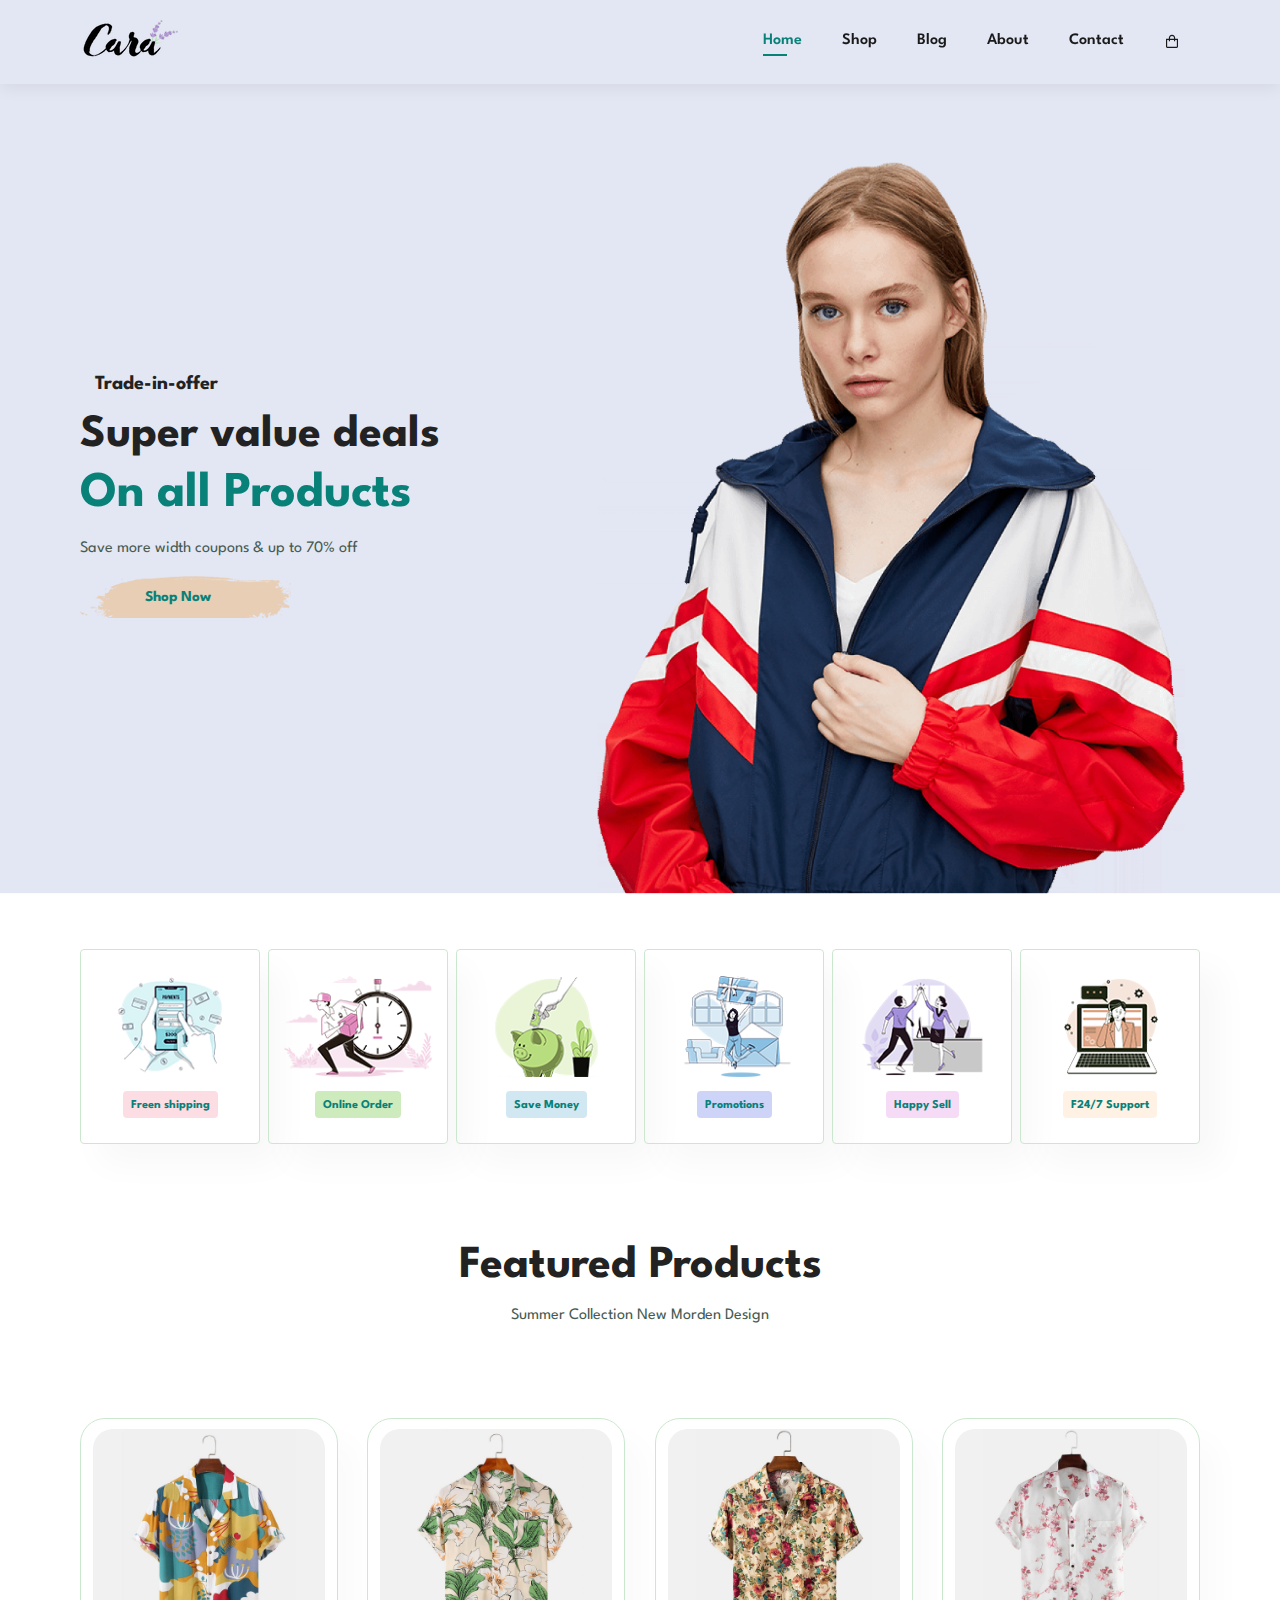
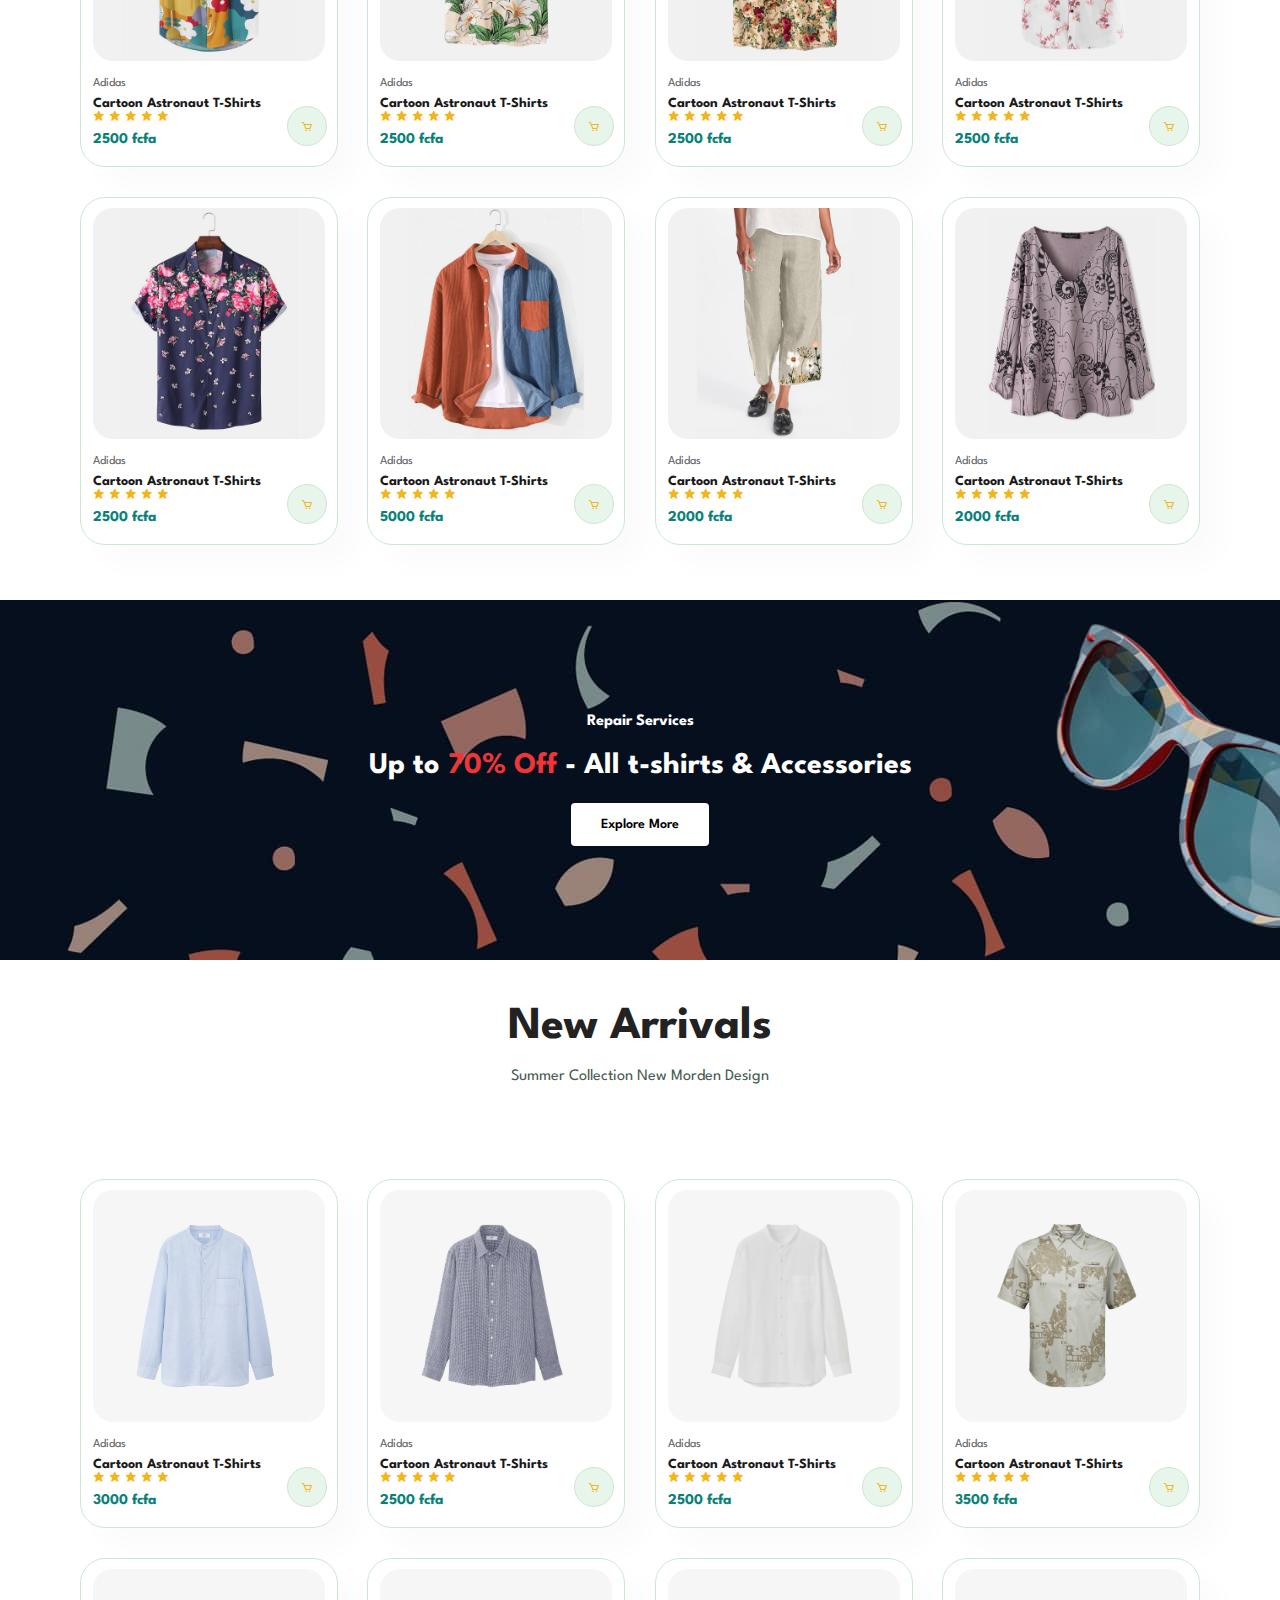
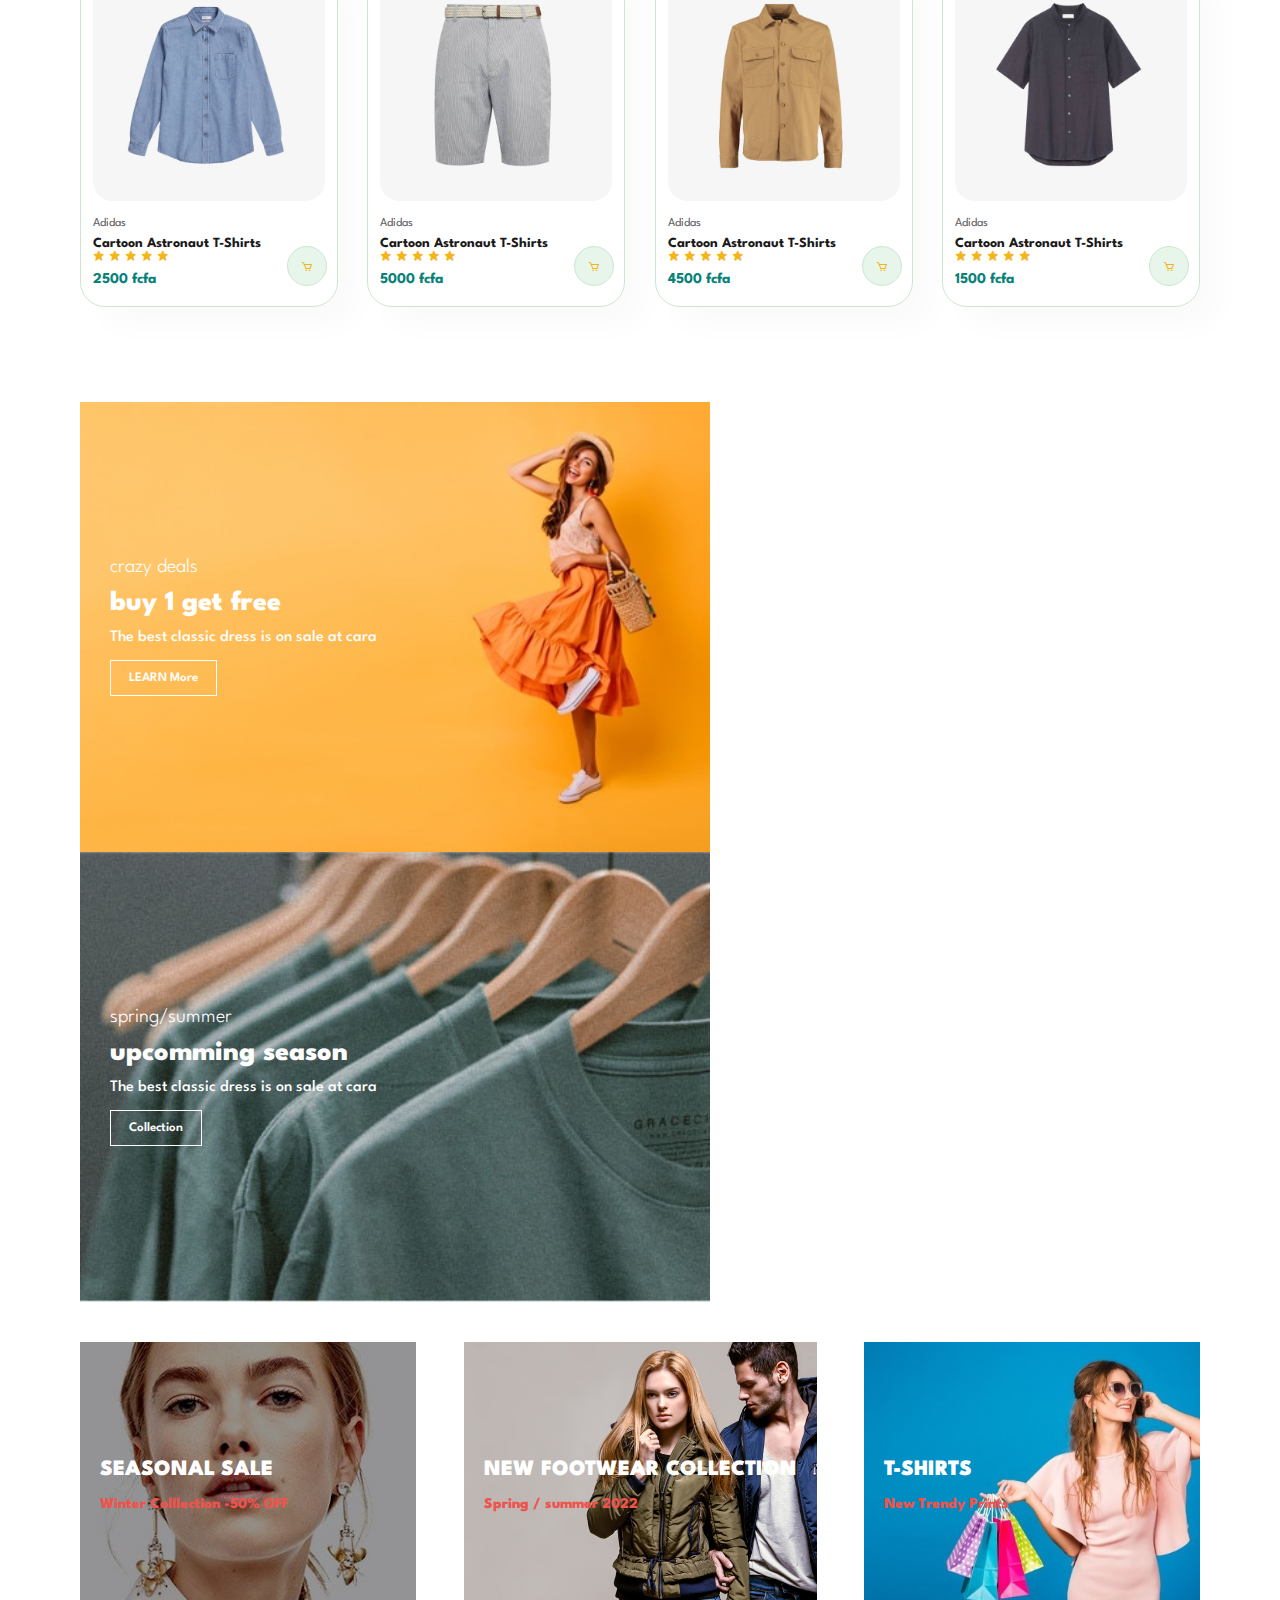
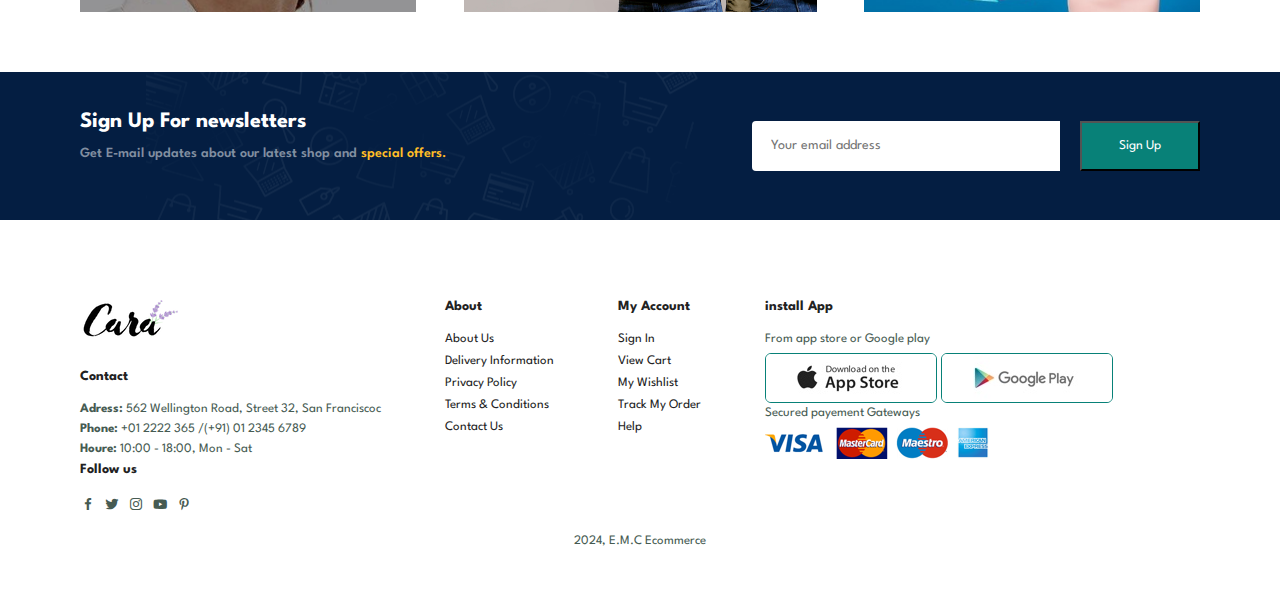
<file: index.html>
<!DOCTYPE html>
<html lang="en">
  <head>
    <meta charset="UTF-8" />
    <meta http-equiv="X-UA-Compatible" content="IE=edge" />
    <meta name="viewport" content="width=device-width, initial-scale=1.0" />
    <title>Ecommerce</title>
    <!--box icons link-->
    <link
      rel="stylesheet"
      href="https://unpkg.com/boxicons@latest/css/boxicons.min.css"
    />
    

    <link rel="stylesheet" href="style.css" />
  </head>

  <body>
    <header id="header">
      <a href="#"><img src="img/logo.png" class="logo" alt="logo" /></a>

      <div class="navbar">
        <ul id="navlist">
          <li><a class="active" href="index.html">Home</a></li>
          <li><a href="Shop.html">Shop</a></li>
          <li><a href="blog.html">Blog</a></li>
          <li><a href="about.html">About</a></li>
          <li><a href="contact.html">Contact</a></li>
          <li id="lg-bag">
            <a href="cart.html"><i class="bx bx-shopping-bag"></i></a>
          </li>
          <a href="#" id="close"><i class='bx bxs-chevrons-right'></i></a>
        </ul>
      </div>
      <div id="mobile">
        <li>
          <a href="cart.html"><i class="bx bx-shopping-bag"></i></a>
        </li>
        <i id="bar" class='bx bx-menu' ></i>
      </div>
    </header>

    <section id="hero">
      <h4>Trade-in-offer</h4>
      <h2>Super value deals</h2>
      <h1>On all Products</h1>
      <p>Save more width coupons & up to 70% off</p>
      <button>Shop Now</button>
    </section>

    <section id="feature" class="section-p1">
      <div class="fe-box">
        <img src="img/features/f1.png" alt="Free Shipping" />
        <h6>Freen shipping</h6>
      </div>
      <div class="fe-box">
        <img src="img/features/f2.png" alt="Free Shipping" />
        <h6>Online Order</h6>
      </div>
      <div class="fe-box">
        <img src="img/features/f3.png" alt="Free Shipping" />
        <h6>Save Money</h6>
      </div>
      <div class="fe-box">
        <img src="img/features/f4.png" alt="Free Shipping" />
        <h6>Promotions</h6>
      </div>
      <div class="fe-box">
        <img src="img/features/f5.png" alt="Free Shipping" />
        <h6>Happy Sell</h6>
      </div>
      <div class="fe-box">
        <img src="img/features/f6.png" alt="Free Shipping" />
        <h6>F24/7 Support</h6>
      </div>
    </section>

    <section id="products">
      <div class="section-p1">
        <h2>Featured Products</h2>
        <p>Summer Collection New Morden Design</p>
      </div>
      <div class="pro-container">
        <div class="pro">
          <img src="img/products/f1.jpg" alt="" />
          <div class="description">
            <span>Adidas</span>
            <h5>Cartoon Astronaut T-Shirts</h5>
            <div class="stars">
              <i class="bx bxs-star"></i>
              <i class="bx bxs-star"></i>
              <i class="bx bxs-star"></i>
              <i class="bx bxs-star"></i>
              <i class="bx bxs-star"></i>
            </div>
            <h4>2500 fcfa</h4>
            <a href="#"><i class="bx bx-cart cart"></i></a>
          </div>
        </div>

        <div class="pro">
          <img src="img/products/f2.jpg" alt="" />
          <div class="description">
            <span>Adidas</span>
            <h5>Cartoon Astronaut T-Shirts</h5>
            <div class="stars">
              <i class="bx bxs-star"></i>
              <i class="bx bxs-star"></i>
              <i class="bx bxs-star"></i>
              <i class="bx bxs-star"></i>
              <i class="bx bxs-star"></i>
            </div>
            <h4>2500 fcfa</h4>
            <a href="#"><i class="bx bx-cart cart"></i></a>
          </div>
        </div>

        <div class="pro">
          <img src="img/products/f3.jpg" alt="" />
          <div class="description">
            <span>Adidas</span>
            <h5>Cartoon Astronaut T-Shirts</h5>
            <div class="stars">
              <i class="bx bxs-star"></i>
              <i class="bx bxs-star"></i>
              <i class="bx bxs-star"></i>
              <i class="bx bxs-star"></i>
              <i class="bx bxs-star"></i>
            </div>
            <h4>2500 fcfa</h4>
            <a href="#"><i class="bx bx-cart cart"></i></a>
          </div>
        </div>

        <div class="pro">
          <img src="img/products/f4.jpg" alt="" />
          <div class="description">
            <span>Adidas</span>
            <h5>Cartoon Astronaut T-Shirts</h5>
            <div class="stars">
              <i class="bx bxs-star"></i>
              <i class="bx bxs-star"></i>
              <i class="bx bxs-star"></i>
              <i class="bx bxs-star"></i>
              <i class="bx bxs-star"></i>
            </div>
            <h4>2500 fcfa</h4>
            <a href="#"><i class="bx bx-cart cart"></i></a>
          </div>
        </div>

        <div class="pro">
          <img src="img/products/f5.jpg" alt="" />
          <div class="description">
            <span>Adidas</span>
            <h5>Cartoon Astronaut T-Shirts</h5>
            <div class="stars">
              <i class="bx bxs-star"></i>
              <i class="bx bxs-star"></i>
              <i class="bx bxs-star"></i>
              <i class="bx bxs-star"></i>
              <i class="bx bxs-star"></i>
            </div>
            <h4>2500 fcfa</h4>
            <a href="#"><i class="bx bx-cart cart"></i></a>
          </div>
        </div>

        <div class="pro">
          <img src="img/products/f6.jpg" alt="" />
          <div class="description">
            <span>Adidas</span>
            <h5>Cartoon Astronaut T-Shirts</h5>
            <div class="stars">
              <i class="bx bxs-star"></i>
              <i class="bx bxs-star"></i>
              <i class="bx bxs-star"></i>
              <i class="bx bxs-star"></i>
              <i class="bx bxs-star"></i>
            </div>
            <h4>5000 fcfa</h4>
            <a href="#"><i class="bx bx-cart cart"></i></a>
          </div>
        </div>

        <div class="pro">
          <img src="img/products/f7.jpg" alt="" />
          <div class="description">
            <span>Adidas</span>
            <h5>Cartoon Astronaut T-Shirts</h5>
            <div class="stars">
              <i class="bx bxs-star"></i>
              <i class="bx bxs-star"></i>
              <i class="bx bxs-star"></i>
              <i class="bx bxs-star"></i>
              <i class="bx bxs-star"></i>
            </div>
            <h4>2000 fcfa</h4>
            <a href="#"><i class="bx bx-cart cart"></i></a>
          </div>
        </div>

        <div class="pro">
          <img src="img/products/f8.jpg" alt="" />
          <div class="description">
            <span>Adidas</span>
            <h5>Cartoon Astronaut T-Shirts</h5>
            <div class="stars">
              <i class="bx bxs-star"></i>
              <i class="bx bxs-star"></i>
              <i class="bx bxs-star"></i>
              <i class="bx bxs-star"></i>
              <i class="bx bxs-star"></i>
            </div>
            <h4>2000 fcfa</h4>
            <a href="#"><i class="bx bx-cart cart"></i></a>
          </div>
        </div>
      </div>
    </section>

    <section id="banner">
      <div class="section-m1">
        <h4>Repair Services</h4>
        <h2>Up to <span>70% Off</span> - All t-shirts & Accessories</h2>
        <button class="normal">Explore More</button>
      </div>
    </section>

    <section id="products">
      <div class="section-p1">
        <h2>New Arrivals</h2>
        <p>Summer Collection New Morden Design</p>
      </div>
      <div class="pro-container">
        <div class="pro">
          <img src="img/products/n1.jpg" alt="" />
          <div class="description">
            <span>Adidas</span>
            <h5>Cartoon Astronaut T-Shirts</h5>
            <div class="stars">
              <i class="bx bxs-star"></i>
              <i class="bx bxs-star"></i>
              <i class="bx bxs-star"></i>
              <i class="bx bxs-star"></i>
              <i class="bx bxs-star"></i>
            </div>
            <h4>3000 fcfa</h4>
            <a href="#"><i class="bx bx-cart cart"></i></a>
          </div>
        </div>

        <div class="pro">
          <img src="img/products/n2.jpg" alt="" />
          <div class="description">
            <span>Adidas</span>
            <h5>Cartoon Astronaut T-Shirts</h5>
            <div class="stars">
              <i class="bx bxs-star"></i>
              <i class="bx bxs-star"></i>
              <i class="bx bxs-star"></i>
              <i class="bx bxs-star"></i>
              <i class="bx bxs-star"></i>
            </div>
            <h4>2500 fcfa</h4>
            <a href="#"><i class="bx bx-cart cart"></i></a>
          </div>
        </div>

        <div class="pro">
          <img src="img/products/n3.jpg" alt="" />
          <div class="description">
            <span>Adidas</span>
            <h5>Cartoon Astronaut T-Shirts</h5>
            <div class="stars">
              <i class="bx bxs-star"></i>
              <i class="bx bxs-star"></i>
              <i class="bx bxs-star"></i>
              <i class="bx bxs-star"></i>
              <i class="bx bxs-star"></i>
            </div>
            <h4>2500 fcfa</h4>
            <a href="#"><i class="bx bx-cart cart"></i></a>
          </div>
        </div>

        <div class="pro">
          <img src="img/products/n4.jpg" alt="" />
          <div class="description">
            <span>Adidas</span>
            <h5>Cartoon Astronaut T-Shirts</h5>
            <div class="stars">
              <i class="bx bxs-star"></i>
              <i class="bx bxs-star"></i>
              <i class="bx bxs-star"></i>
              <i class="bx bxs-star"></i>
              <i class="bx bxs-star"></i>
            </div>
            <h4>3500 fcfa</h4>
            <a href="#"><i class="bx bx-cart cart"></i></a>
          </div>
        </div>

        <div class="pro">
          <img src="img/products/n5.jpg" alt="" />
          <div class="description">
            <span>Adidas</span>
            <h5>Cartoon Astronaut T-Shirts</h5>
            <div class="stars">
              <i class="bx bxs-star"></i>
              <i class="bx bxs-star"></i>
              <i class="bx bxs-star"></i>
              <i class="bx bxs-star"></i>
              <i class="bx bxs-star"></i>
            </div>
            <h4>2500 fcfa</h4>
            <a href="#"><i class="bx bx-cart cart"></i></a>
          </div>
        </div>

        <div class="pro">
          <img src="img/products/n6.jpg" alt="" />
          <div class="description">
            <span>Adidas</span>
            <h5>Cartoon Astronaut T-Shirts</h5>
            <div class="stars">
              <i class="bx bxs-star"></i>
              <i class="bx bxs-star"></i>
              <i class="bx bxs-star"></i>
              <i class="bx bxs-star"></i>
              <i class="bx bxs-star"></i>
            </div>
            <h4>5000 fcfa</h4>
            <a href="#"><i class="bx bx-cart cart"></i></a>
          </div>
        </div>

        <div class="pro">
          <img src="img/products/n7.jpg" alt="" />
          <div class="description">
            <span>Adidas</span>
            <h5>Cartoon Astronaut T-Shirts</h5>
            <div class="stars">
              <i class="bx bxs-star"></i>
              <i class="bx bxs-star"></i>
              <i class="bx bxs-star"></i>
              <i class="bx bxs-star"></i>
              <i class="bx bxs-star"></i>
            </div>
            <h4>4500 fcfa</h4>
            <a href="#"><i class="bx bx-cart cart"></i></a>
          </div>
        </div>

        <div class="pro">
          <img src="img/products/n8.jpg" alt="" />
          <div class="description">
            <span>Adidas</span>
            <h5>Cartoon Astronaut T-Shirts</h5>
            <div class="stars">
              <i class="bx bxs-star"></i>
              <i class="bx bxs-star"></i>
              <i class="bx bxs-star"></i>
              <i class="bx bxs-star"></i>
              <i class="bx bxs-star"></i>
            </div>
            <h4>1500 fcfa</h4>
            <a href="#"><i class="bx bx-cart cart"></i></a>
          </div>
        </div>
      </div>
    </section>

    <section id="sm-banner" class="section-p1">
      <div class="banner-box">
        <h4>crazy deals</h4>
        <h2>buy 1 get free</h2>
        <span>The best classic dress is on sale at cara</span>
        <button class="white">LEARN More</button>
      </div>

      <div class="banner-box banner-box2">
        <h4>spring/summer</h4>
        <h2>upcomming season</h2>
        <span>The best classic dress is on sale at cara</span>
        <button class="white">Collection</button>
      </div>
    </section>

    <section id="banner3">
      <div class="banner-box">
        <h2>SEASONAL SALE</h2>
        <h3>Winter Colllection -50% OFF</h3>
      </div>
      <div class="banner-box banner-box2">
        <h2>NEW FOOTWEAR COLLECTION</h2>
        <h3>Spring / summer 2022</h3>
      </div>
      <div class="banner-box banner-box3">
        <h2>T-SHIRTS</h2>
        <h3>New Trendy Prints</h3>
      </div>
    </section>

    <section id="newsletter" class="section-p1 section-m1">
      <div class="newstext">
        <h4>Sign Up For newsletters</h4>
        <p>Get E-mail updates about our latest shop and <span>special offers.</span></p>
      </div>

      <div class="form">
        <input type="text" placeholder="Your email address">
        <button class="normal"> Sign Up</button>
      </div>
    </section>

    <footer class="section-p1">
      <div class="col">
        <img class="logo" src="img/logo.png" alt="logo">
        <h4>Contact</h4>
        <p><strong>Adress:</strong> 562 Wellington Road, Street 32, San Franciscoc</p>
        <p><strong>Phone:</strong> +01 2222 365 /(+91) 01 2345 6789</p>
        <p><strong>Houre:</strong> 10:00 - 18:00, Mon - Sat</p>

        <div class="follow">
          <h4>Follow us</h4>
          <div class="icon">
            <i class='bx bxl-facebook'></i>
            <i class='bx bxl-twitter' ></i>
            <i class='bx bxl-instagram' ></i>
            <i class='bx bxl-youtube' ></i>
            <i class='bx bxl-pinterest-alt' ></i>
          </div>
        </div>
      </div>

      <div class="col">
        <h4>About</h4>
        <a href="#">About Us</a>
        <a href="#"> Delivery Information</a>
        <a href="#">Privacy Policy</a>
        <a href="#">Terms & Conditions</a>
        <a href="#">Contact Us</a>
      </div>

      <div class="col">
        <h4>My Account</h4>
        <a href="#">Sign In</a>
        <a href="#"> View Cart</a>
        <a href="#">My Wishlist</a>
        <a href="#">Track My Order</a>
        <a href="#">Help</a>
      </div>

      <div class="col install">
        <h4>install App</h4>
        <p>From app store or Google play</p>
        <div class="row">
          <img src="img/pay/app.jpg" alt="app">
          <img src="img/pay/play.jpg" alt="play">
        </div>
        <p>Secured payement Gateways</p>
        <img src="img/pay/pay.png" alt="pay">
      </div>
      <div class="copyright">
        <p>2024, E.M.C Ecommerce</p>
      </div>
    </footer>
   

    <script src="script.js"></script>
  </body>
</html>
</file>
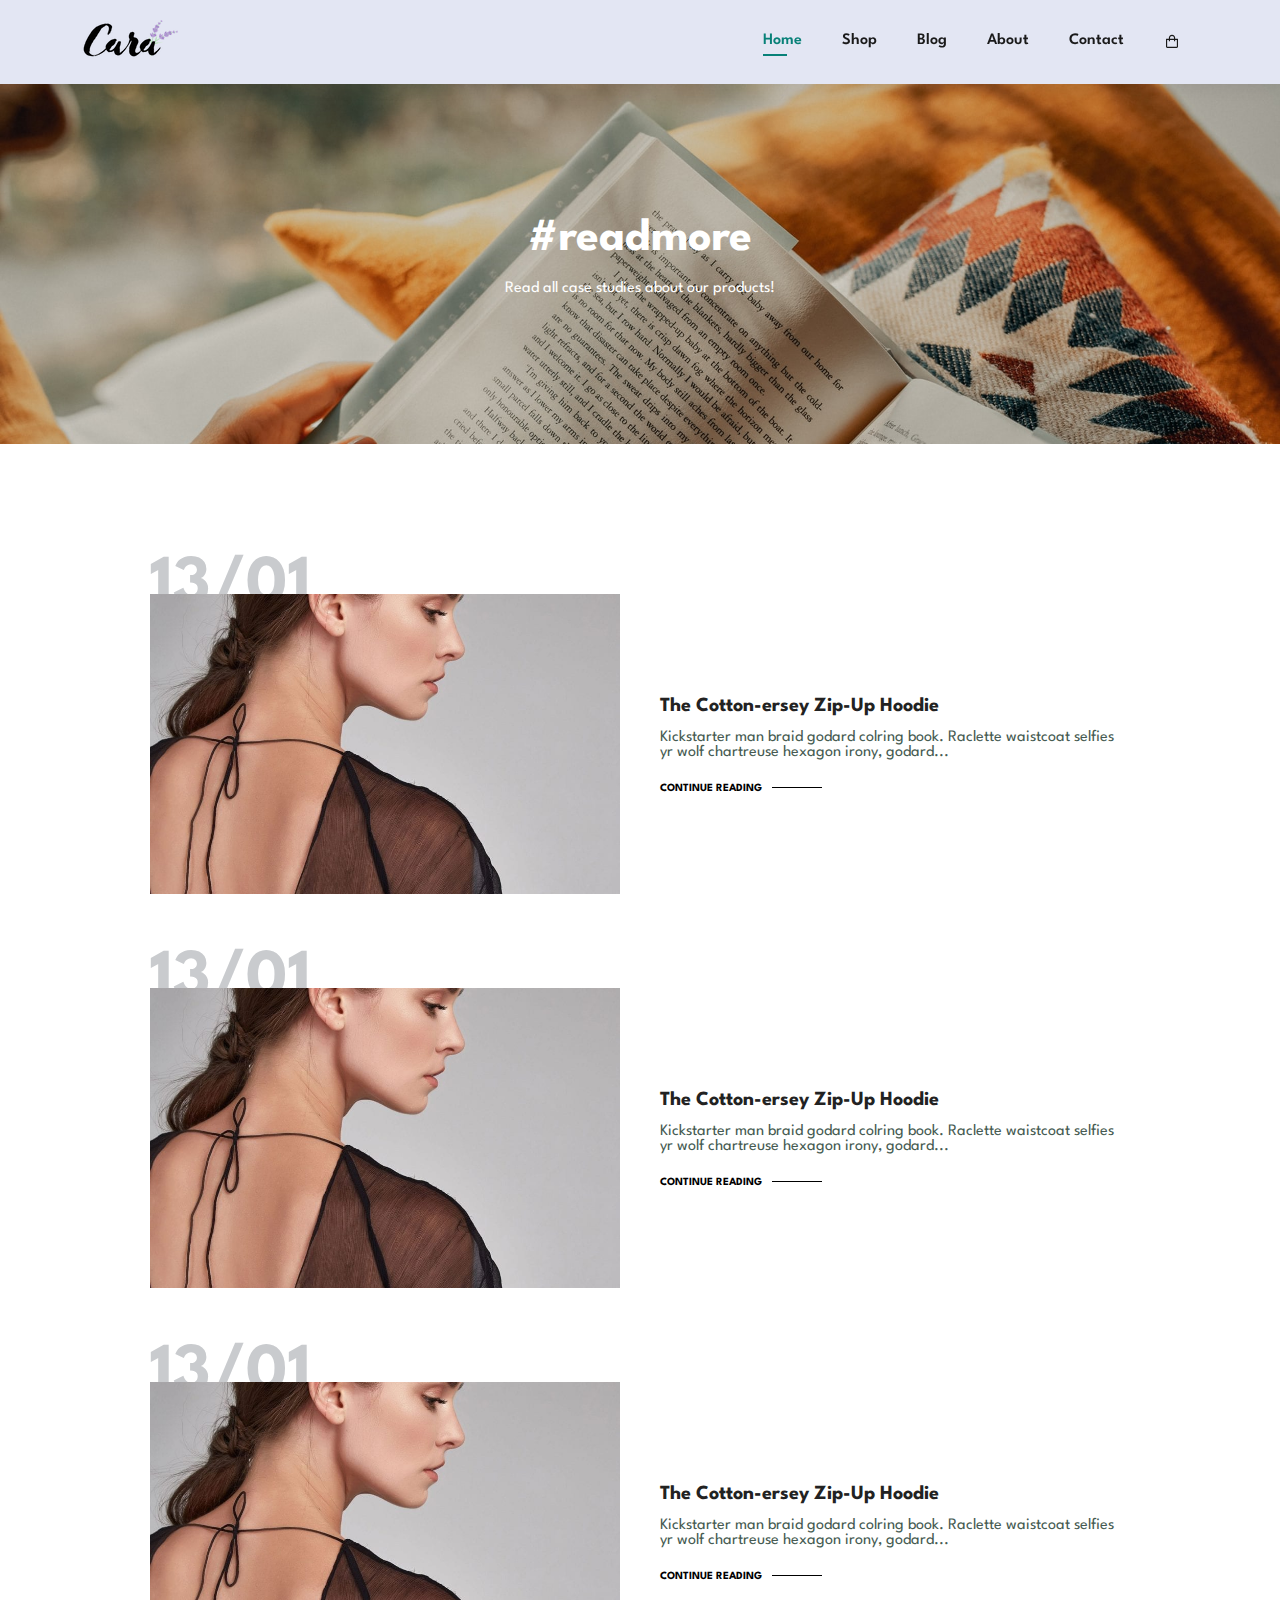
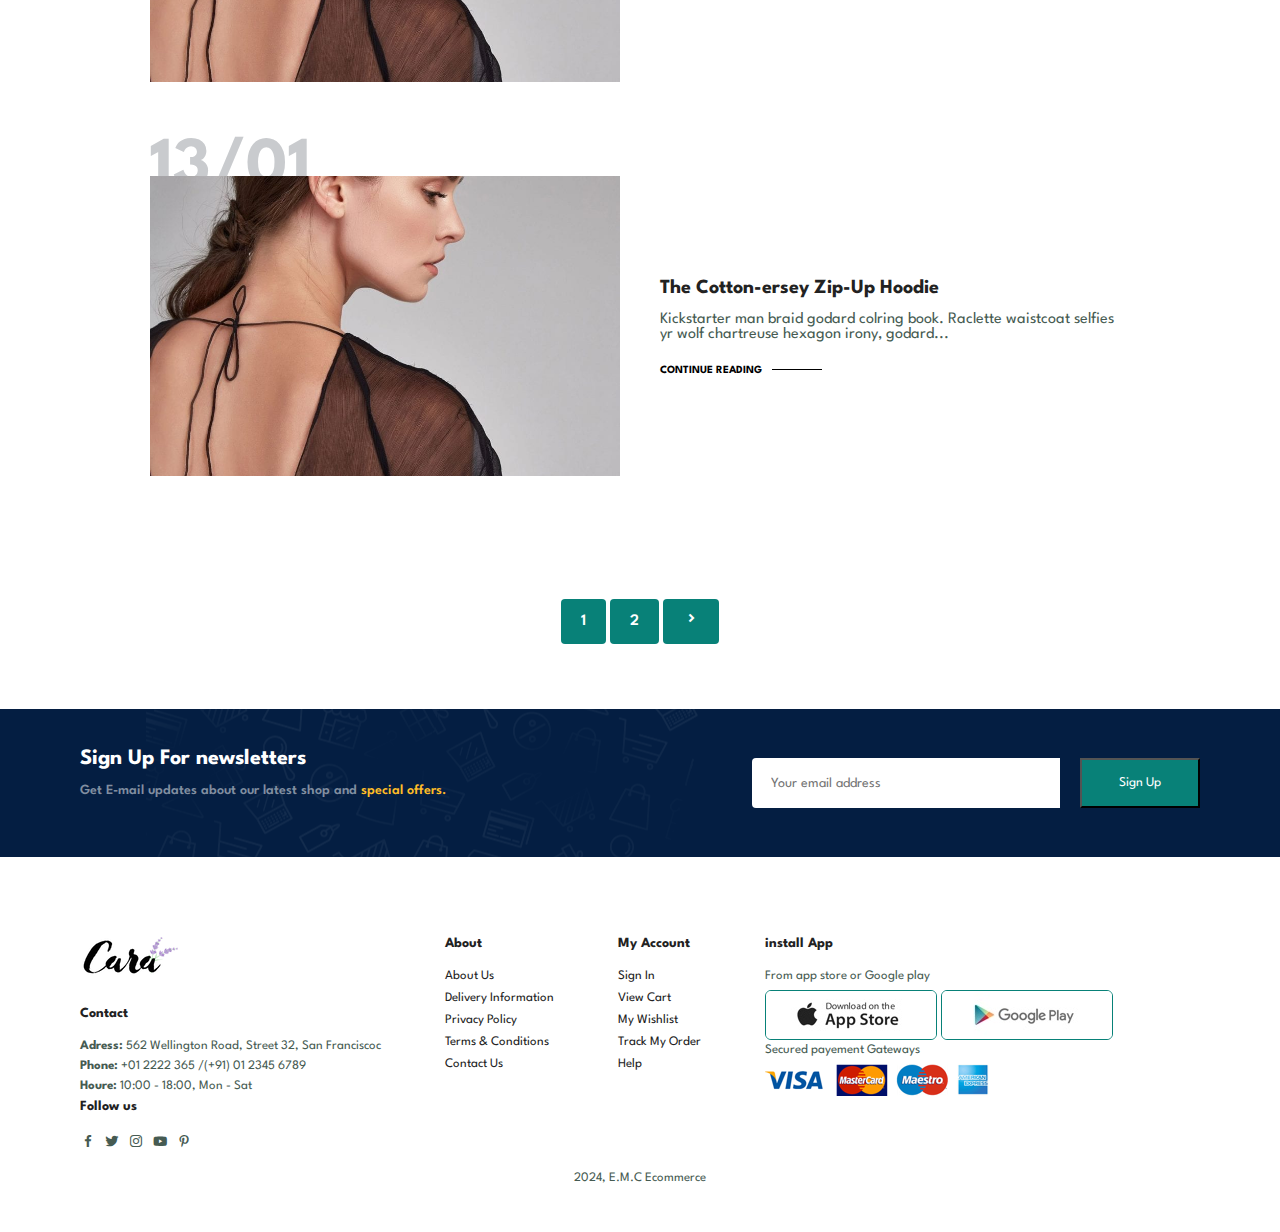
<file: blog.html>
<!DOCTYPE html>
<html lang="en">
  <head>
    <meta charset="UTF-8" />
    <meta http-equiv="X-UA-Compatible" content="IE=edge" />
    <meta name="viewport" content="width=device-width, initial-scale=1.0" />
    <title>Ecommerce Tutorial</title>
    <link
      rel="stylesheet"
      href="https://unpkg.com/boxicons@latest/css/boxicons.min.css"
    />
    <link rel="stylesheet" href="style.css" />
  </head>

  <body>
    <header id="header">
      <a href="#"><img src="img/logo.png" class="logo" alt="logo" /></a>

      <div class="navbar">
        <ul id="navlist">
          <li><a class="active" href="index.html">Home</a></li>
          <li><a href="Shop.html">Shop</a></li>
          <li><a href="blog.html">Blog</a></li>
          <li><a href="about.html">About</a></li>
          <li><a href="contact.html">Contact</a></li>
          <li id="lg-bag">
            <a href="cart.html"><i class="bx bx-shopping-bag"></i></a>
          </li>
          <a href="#" id="close"><i class="bx bxs-chevrons-right"></i></a>
        </ul>
      </div>
      <div id="mobile">
        <li>
          <a href="cart.html"><i class="bx bx-shopping-bag"></i></a>
        </li>
        <i id="bar" class="bx bx-menu"></i>
      </div>
    </header>
    <section id="page-header" class="blog-header">
      <h2>#readmore</h2>
      <p>Read all case studies about our products!</p>
    </section>
    <section id="blog">
        <div class="blog-box">
            <div class="blog-img">
                <img src="img/blog/b1.jpg" alt="picture">
            </div>
            <div class="blog-details">
                <h4>The Cotton-ersey Zip-Up Hoodie</h4>
                <p>Kickstarter man braid godard colring book. Raclette waistcoat selfies yr wolf chartreuse hexagon irony, godard... </p>
                <a href="#">CONTINUE READING</a>
            </div>
            <h1>13/01</h1>
        </div>

        <div class="blog-box">
            <div class="blog-img">
                <img src="img/blog/b1.jpg" alt="picture">
            </div>
            <div class="blog-details">
                <h4>The Cotton-ersey Zip-Up Hoodie</h4>
                <p>Kickstarter man braid godard colring book. Raclette waistcoat selfies yr wolf chartreuse hexagon irony, godard... </p>
                <a href="#">CONTINUE READING</a>
            </div>
            <h1>13/01</h1>
        </div>

        <div class="blog-box">
            <div class="blog-img">
                <img src="img/blog/b1.jpg" alt="picture">
            </div>
            <div class="blog-details">
                <h4>The Cotton-ersey Zip-Up Hoodie</h4>
                <p>Kickstarter man braid godard colring book. Raclette waistcoat selfies yr wolf chartreuse hexagon irony, godard... </p>
                <a href="#">CONTINUE READING</a>
            </div>
            <h1>13/01</h1>
        </div>

        <div class="blog-box">
            <div class="blog-img">
                <img src="img/blog/b1.jpg" alt="picture">
            </div>
            <div class="blog-details">
                <h4>The Cotton-ersey Zip-Up Hoodie</h4>
                <p>Kickstarter man braid godard colring book. Raclette waistcoat selfies yr wolf chartreuse hexagon irony, godard... </p>
                <a href="#">CONTINUE READING</a>
            </div>
            <h1>13/01</h1>
        </div>
    </section>
    
    <section id="pagination" class="section-p1">
      <a href="#">1</a>
      <a href="#">2</a>
      <a href="#"><i class="bx bx-chevron-right"></i></a>
    </section>
    <section id="newsletter" class="section-p1 section-m1">
      <div class="newstext">
        <h4>Sign Up For newsletters</h4>
        <p>
          Get E-mail updates about our latest shop and
          <span>special offers.</span>
        </p>
      </div>

      <div class="form">
        <input type="text" placeholder="Your email address" />
        <button class="normal">Sign Up</button>
      </div>
    </section>
    <footer class="section-p1">
      <div class="col">
        <img class="logo" src="img/logo.png" alt="logo" />
        <h4>Contact</h4>
        <p>
          <strong>Adress:</strong> 562 Wellington Road, Street 32, San
          Franciscoc
        </p>
        <p><strong>Phone:</strong> +01 2222 365 /(+91) 01 2345 6789</p>
        <p><strong>Houre:</strong> 10:00 - 18:00, Mon - Sat</p>

        <div class="follow">
          <h4>Follow us</h4>
          <div class="icon">
            <i class="bx bxl-facebook"></i>
            <i class="bx bxl-twitter"></i>
            <i class="bx bxl-instagram"></i>
            <i class="bx bxl-youtube"></i>
            <i class="bx bxl-pinterest-alt"></i>
          </div>
        </div>
      </div>

      <div class="col">
        <h4>About</h4>
        <a href="#">About Us</a>
        <a href="#"> Delivery Information</a>
        <a href="#">Privacy Policy</a>
        <a href="#">Terms & Conditions</a>
        <a href="#">Contact Us</a>
      </div>

      <div class="col">
        <h4>My Account</h4>
        <a href="#">Sign In</a>
        <a href="#"> View Cart</a>
        <a href="#">My Wishlist</a>
        <a href="#">Track My Order</a>
        <a href="#">Help</a>
      </div>

      <div class="col install">
        <h4>install App</h4>
        <p>From app store or Google play</p>
        <div class="row">
          <img src="img/pay/app.jpg" alt="app" />
          <img src="img/pay/play.jpg" alt="play" />
        </div>
        <p>Secured payement Gateways</p>
        <img src="img/pay/pay.png" alt="pay" />
      </div>
      <div class="copyright">
        <p>2024, E.M.C Ecommerce</p>
      </div>
    </footer>
    
    <script src="script.js"></script>
  </body>
</html>
</file>
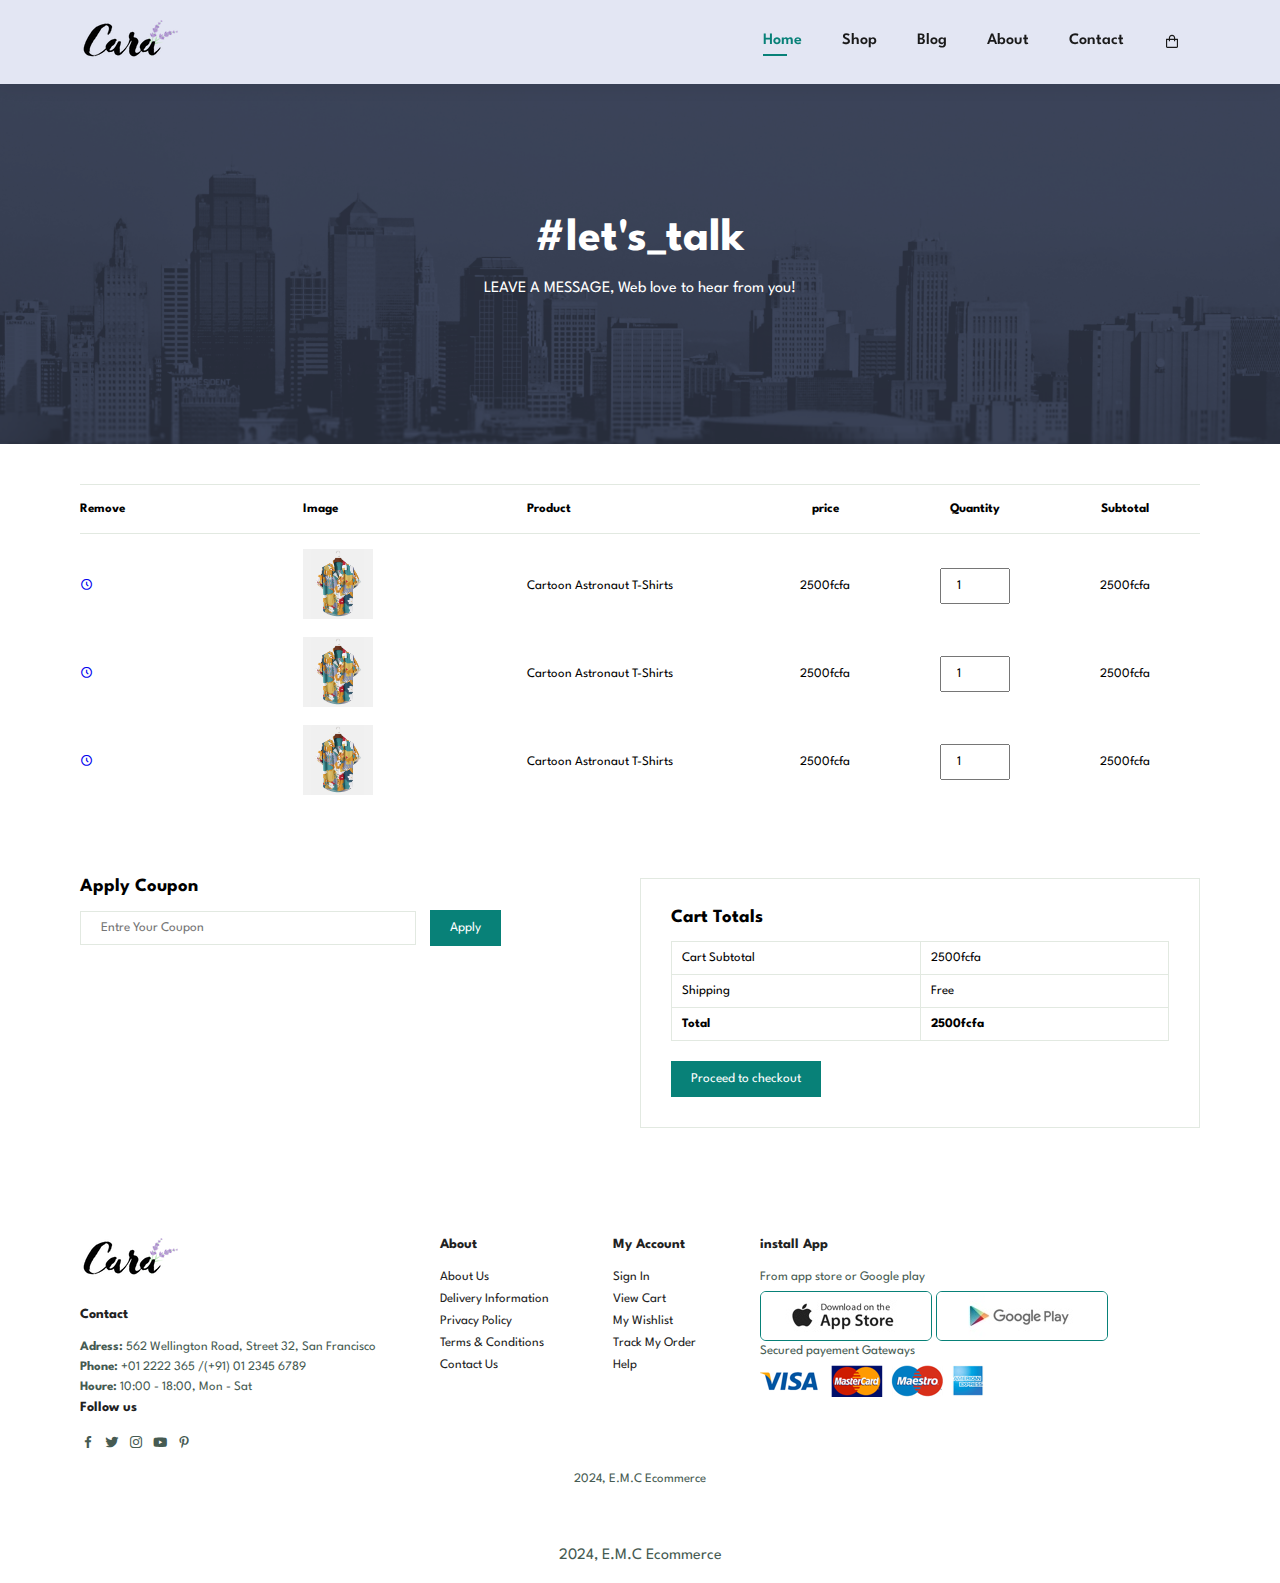
<file: cart.html>
<!DOCTYPE html>
<html lang="en">
  <head>
    <meta charset="UTF-8" />
    <meta http-equiv="X-UA-Compatible" content="IE=edge" />
    <meta name="viewport" content="width=device-width, initial-scale=1.0" />
    <title>Document</title>

    <link
      rel="stylesheet"
      href="https://unpkg.com/boxicons@latest/css/boxicons.min.css"
    />

    <link rel="stylesheet" href="style.css" />
  </head>

  <body>
    <header id="header">
      <a href="#"><img src="img/logo.png" class="logo" alt="logo" /></a>

      <div class="navbar">
        <ul id="navlist">
          <li><a class="active" href="index.html">Home</a></li>
          <li><a href="Shop.html">Shop</a></li>
          <li><a href="blog.html">Blog</a></li>
          <li><a href="about.html">About</a></li>
          <li><a href="contact.html">Contact</a></li>
          <li id="lg-bag">
            <a href="cart.html"><i class="bx bx-shopping-bag"></i></a>
          </li>
          <a href="#" id="close"><i class="bx bxs-chevrons-right"></i></a>
        </ul>
      </div>
      <div id="mobile">
        <li>
          <a href="cart.html"><i class="bx bx-shopping-bag"></i></a>
        </li>
        <i id="bar" class="bx bx-menu"></i>
      </div>
    </header>

    <section id="page-header" class="about-header">
      <h2>#let's_talk</h2>
      <p>LEAVE A MESSAGE, Web love to hear from you!</p>
    </section>

    <section id="cart" class="section-p1">
        <table width="100%">
            <thead>
                <tr>
                    <td>Remove</td>
                    <td>Image</td>
                    <td>Product</td>
                    <td>price</td>
                    <td>Quantity</td>
                    <td>Subtotal</td>
                </tr>
            </thead>
            <tbody>
                <td><a href="#"><i class='bx bx-time-five' ></i></a></td>
                <td><img src="img/products/f1.jpg" alt=""></td>
                <td>Cartoon Astronaut T-Shirts</td>
                <td>2500fcfa</td>
                <td><input type="number" value="1"></td>
                <td>2500fcfa</td>
            </tbody>
            <tbody>
                <td><a href="#"><i class='bx bx-time-five' ></i></a></td>
                <td><img src="img/products/f1.jpg" alt=""></td>
                <td>Cartoon Astronaut T-Shirts</td>
                <td>2500fcfa</td>
                <td><input type="number" value="1"></td>
                <td>2500fcfa</td>
            </tbody>
            <tbody>
                <td><a href="#"><i class='bx bx-time-five' ></i></a></td>
                <td><img src="img/products/f1.jpg" alt=""></td>
                <td>Cartoon Astronaut T-Shirts</td>
                <td>2500fcfa</td>
                <td><input type="number" value="1"></td>
                <td>2500fcfa</td>
            </tbody>
        </table>
    </section>

    <section id="cart-add" class="section-p1">
      <div id="coupon">
        <h3>Apply Coupon</h3>
        <div>
          <input type="text" placeholder="Entre Your Coupon">
          <button class="normal">Apply</button>
        </div>
      </div>

      <div id="subtotal">
        <h3>Cart Totals</h3>
        <table>
          <tr>
            <td>Cart Subtotal</td>
            <td>2500fcfa</td>
          </tr>
          <tr>
            <td>Shipping</td>
            <td>Free</td>
          </tr>
          <tr>
            <td><strong>Total</strong></td>
            <td><strong>2500fcfa</strong></td>
          </tr>
        </table>
        <button>Proceed to checkout</button>
      </div>
    </section>

    <footer class="section-p1">
      <div class="col">
        <img class="logo" src="img/logo.png" alt="logo" />
        <h4>Contact</h4>
        <p>
          <strong>Adress:</strong> 562 Wellington Road, Street 32, San Francisco
        </p>
        <p><strong>Phone:</strong> +01 2222 365 /(+91) 01 2345 6789</p>
        <p><strong>Houre:</strong> 10:00 - 18:00, Mon - Sat</p>

        <div class="follow">
          <h4>Follow us</h4>
          <div class="icon">
            <i class="bx bxl-facebook"></i>
            <i class="bx bxl-twitter"></i>
            <i class="bx bxl-instagram"></i>
            <i class="bx bxl-youtube"></i>
            <i class="bx bxl-pinterest-alt"></i>
          </div>
        </div>
      </div>

      <div class="col">
        <h4>About</h4>
        <a href="#">About Us</a>
        <a href="#"> Delivery Information</a>
        <a href="#">Privacy Policy</a>
        <a href="#">Terms & Conditions</a>
        <a href="#">Contact Us</a>
      </div>

      <div class="col">
        <h4>My Account</h4>
        <a href="#">Sign In</a>
        <a href="#"> View Cart</a>
        <a href="#">My Wishlist</a>
        <a href="#">Track My Order</a>
        <a href="#">Help</a>
      </div>

      <div class="col install">
        <h4>install App</h4>
        <p>From app store or Google play</p>
        <div class="row">
          <img src="img/pay/app.jpg" alt="app" />
          <img src="img/pay/play.jpg" alt="play" />
        </div>
        <p>Secured payement Gateways</p>
        <img src="img/pay/pay.png" alt="pay" />
      </div>
      <div class="copyright">
        <p>2024, E.M.C Ecommerce</p>
      </div>
    </footer>
    <div class="copyright">
      <p>2024, E.M.C Ecommerce</p>
    </div>

    <script src="script.js"></script>
  </body>
</html>
</file>
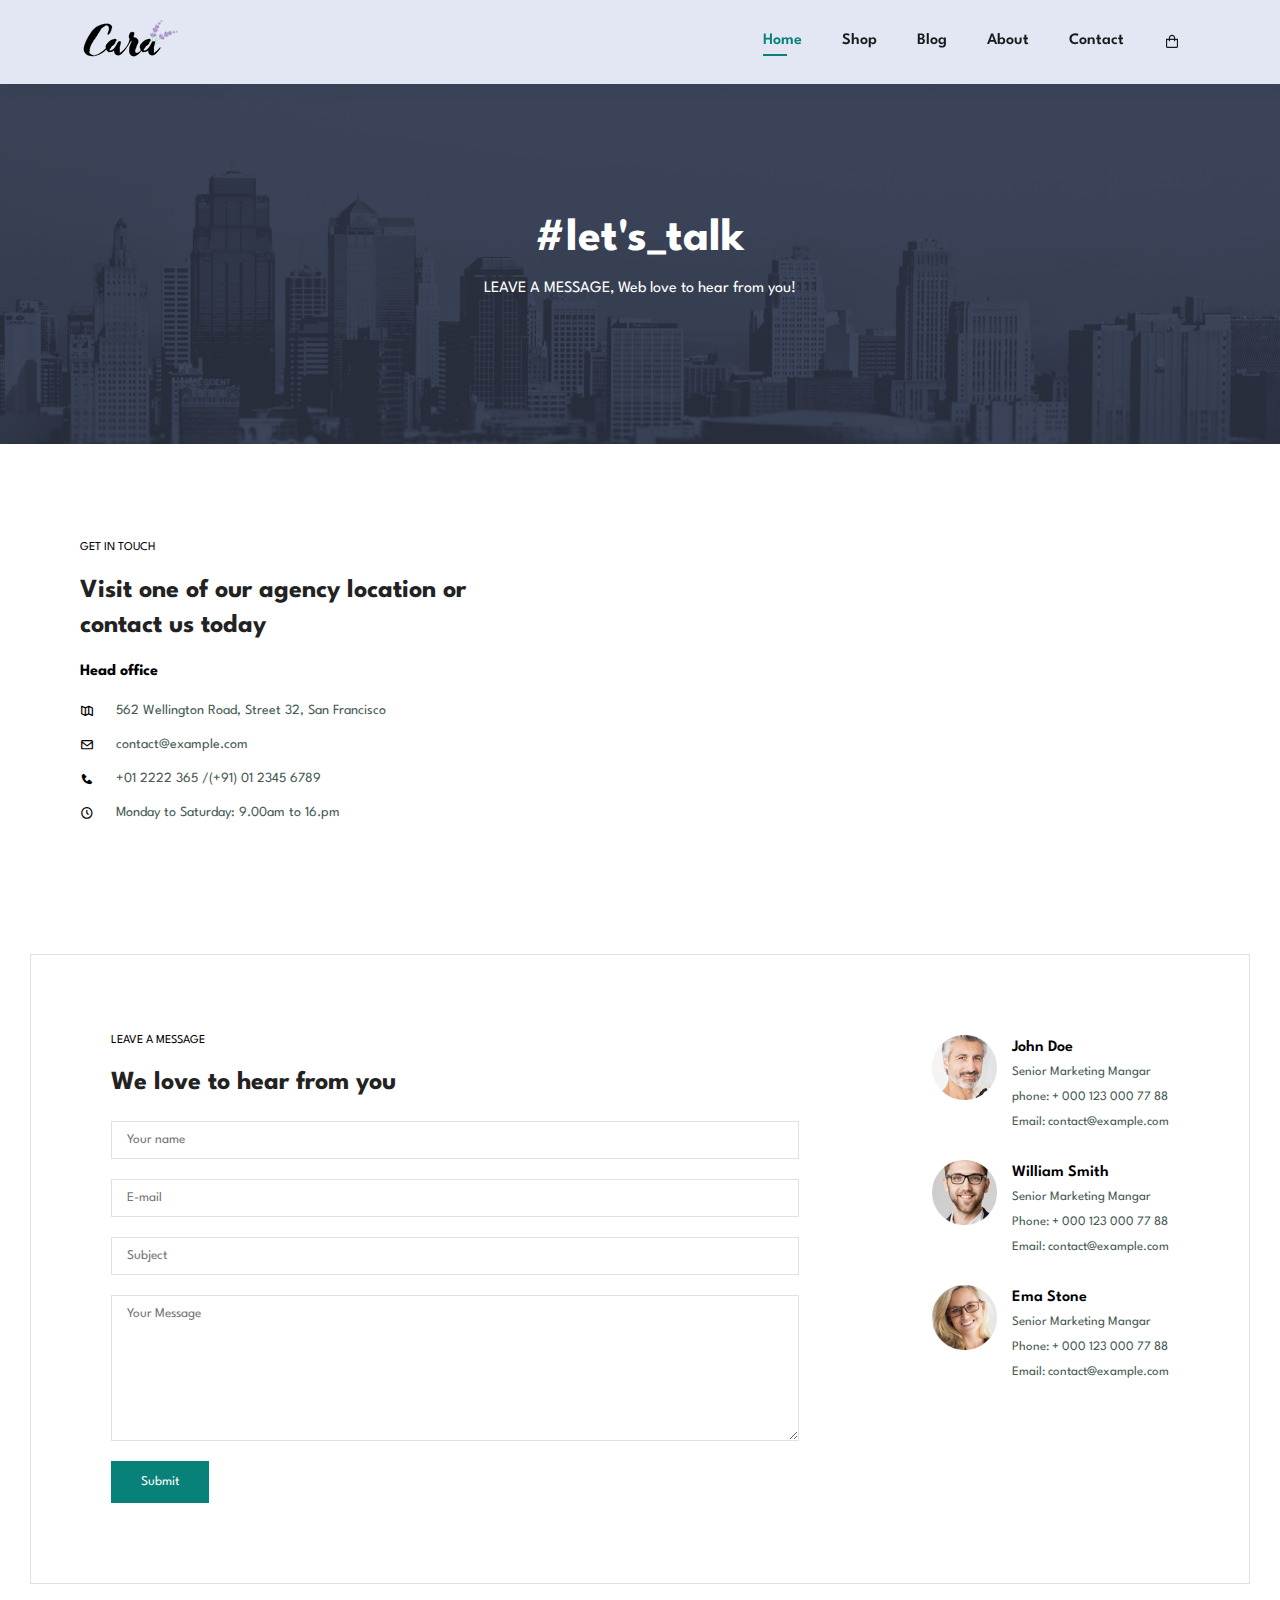
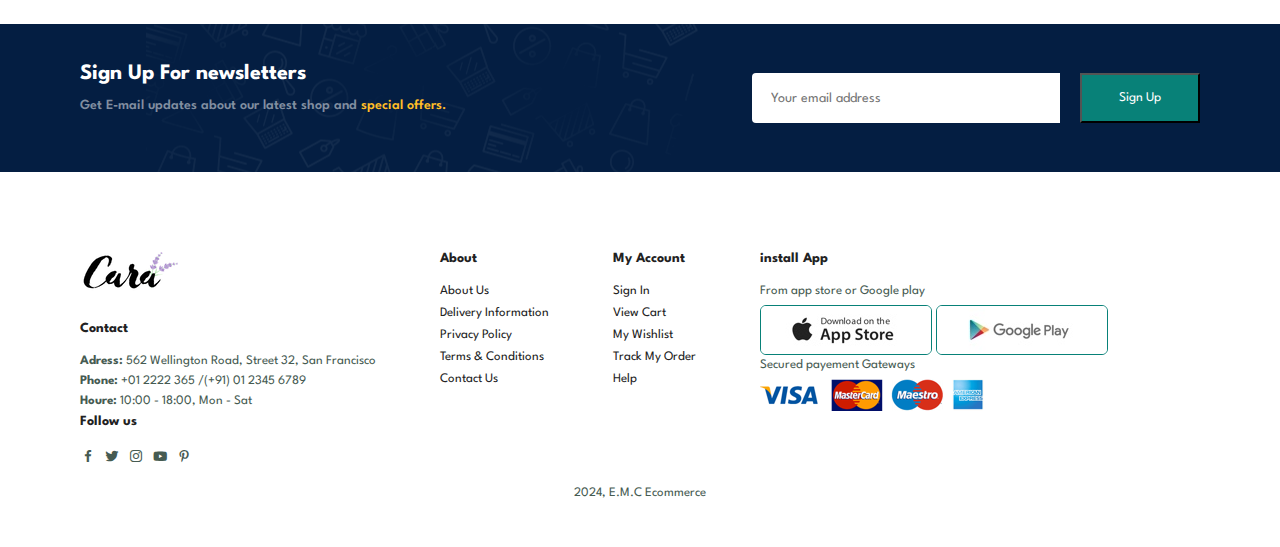
<file: contact.html>
<!DOCTYPE html>
<html lang="en">
  <head>
    <meta charset="UTF-8" />
    <meta http-equiv="X-UA-Compatible" content="IE=edge" />
    <meta name="viewport" content="width=device-width, initial-scale=1.0" />
    <title>Document</title>

    <link
      rel="stylesheet"
      href="https://unpkg.com/boxicons@latest/css/boxicons.min.css"
    />

    <link rel="stylesheet" href="style.css" />
  </head>

  <body>
    <header id="header">
      <a href="#"><img src="img/logo.png" class="logo" alt="logo" /></a>

      <div class="navbar">
        <ul id="navlist">
          <li><a class="active" href="index.html">Home</a></li>
          <li><a href="Shop.html">Shop</a></li>
          <li><a href="blog.html">Blog</a></li>
          <li><a href="about.html">About</a></li>
          <li><a href="contact.html">Contact</a></li>
          <li id="lg-bag">
            <a href="cart.html"><i class="bx bx-shopping-bag"></i></a>
          </li>
          <a href="#" id="close"><i class="bx bxs-chevrons-right"></i></a>
        </ul>
      </div>
      <div id="mobile">
        <li>
          <a href="cart.html"><i class="bx bx-shopping-bag"></i></a>
        </li>
        <i id="bar" class="bx bx-menu"></i>
      </div>
    </header>

    <section id="page-header" class="about-header">
      <h2>#let's_talk</h2>
      <p>LEAVE A MESSAGE, Web love to hear from you!</p>
    </section>

    <section id="contact-details" class="section-p1">
      <div class="details">
        <span>GET IN TOUCH</span>
        <h2>Visit one of our agency location or contact us today</h2>
        <h3>Head office</h3>
        <div>
          <li>
            <i class="bx bx-map-alt"></i>
            <p>562 Wellington Road, Street 32, San Francisco</p>
          </li>
          <li>
            <i class="bx bx-envelope"></i>
            <p>contact@example.com</p>
          </li>
          <li>
            <i class="bx bxs-phone"></i>
            <p>+01 2222 365 /(+91) 01 2345 6789</p>
          </li>
          <li>
            <i class="bx bx-time-five"></i>
            <p>Monday to Saturday: 9.00am to 16.pm</p>
          </li>
        </div>
      </div>

      <div class="map">
        <iframe
          src="https://www.google.com/maps/embed?pb=!1m18!1m12!1m3!1d155104.47062848578!2d-122.48175521104356!3d37.76415188824259!2m3!1f0!2f0!3f0!3m2!1i1024!2i768!4f13.1!3m3!1m2!1s0x8085808d10b86437%3A0xcf0541d7a109ef4!2sFairmont%20San%20Francisco!5e1!3m2!1sfr!2sfr!4v1727215234189!5m2!1sfr!2sfr"
          width="600"
          height="450"
          style="border: 0"
          allowfullscreen=""
          loading="lazy"
          referrerpolicy="no-referrer-when-downgrade"
        ></iframe>
      </div>
    </section>

    <section id="form-details" class="section-p1">
      <form action="">
        <span>LEAVE A MESSAGE</span>
        <h2>We love to hear from you</h2>
        <input type="text" placeholder="Your name">
        <input type="text" placeholder="E-mail">
        <input type="text" placeholder="Subject">
        <textarea name="" id="" cols="30" rows="10" placeholder="Your Message"></textarea>
        <button class="normal">Submit</button>
      </form>

      <div class="people">
        <div>
          <img src="img/people/1.png" alt="people">
          <p><span>John Doe</span>Senior Marketing Mangar <br> phone: + 000 123 000 77 88 <br>Email: contact@example.com</p>
        </div>
        <div>
          <img src="img/people/2.png" alt="people">
          <p><span>William Smith</span>Senior Marketing Mangar <br> Phone: + 000 123 000 77 88 <br>Email: contact@example.com</p>
        </div>
        <div>
          <img src="img/people/3.png" alt="people">
          <p><span>Ema Stone</span>Senior Marketing Mangar <br> Phone: + 000 123 000 77 88 <br>Email: contact@example.com</p>
        </div>
      </div>
    </section>


    <section id="newsletter" class="section-p1 section-m1">
      <div class="newstext">
        <h4>Sign Up For newsletters</h4>
        <p>
          Get E-mail updates about our latest shop and
          <span>special offers.</span>
        </p>
      </div>

      <div class="form">
        <input type="text" placeholder="Your email address" />
        <button class="normal">Sign Up</button>
      </div>
    </section>

    <footer class="section-p1">
      <div class="col">
        <img class="logo" src="img/logo.png" alt="logo" />
        <h4>Contact</h4>
        <p>
          <strong>Adress:</strong> 562 Wellington Road, Street 32, San Francisco
        </p>
        <p><strong>Phone:</strong> +01 2222 365 /(+91) 01 2345 6789</p>
        <p><strong>Houre:</strong> 10:00 - 18:00, Mon - Sat</p>

        <div class="follow">
          <h4>Follow us</h4>
          <div class="icon">
            <i class="bx bxl-facebook"></i>
            <i class="bx bxl-twitter"></i>
            <i class="bx bxl-instagram"></i>
            <i class="bx bxl-youtube"></i>
            <i class="bx bxl-pinterest-alt"></i>
          </div>
        </div>
      </div>

      <div class="col">
        <h4>About</h4>
        <a href="#">About Us</a>
        <a href="#"> Delivery Information</a>
        <a href="#">Privacy Policy</a>
        <a href="#">Terms & Conditions</a>
        <a href="#">Contact Us</a>
      </div>

      <div class="col">
        <h4>My Account</h4>
        <a href="#">Sign In</a>
        <a href="#"> View Cart</a>
        <a href="#">My Wishlist</a>
        <a href="#">Track My Order</a>
        <a href="#">Help</a>
      </div>

      <div class="col install">
        <h4>install App</h4>
        <p>From app store or Google play</p>
        <div class="row">
          <img src="img/pay/app.jpg" alt="app" />
          <img src="img/pay/play.jpg" alt="play" />
        </div>
        <p>Secured payement Gateways</p>
        <img src="img/pay/pay.png" alt="pay" />
      </div>
      <div class="copyright">
        <p>2024, E.M.C Ecommerce</p>
      </div>
    </footer>
    
    <script src="script.js"></script>
  </body>
</html>
</file>
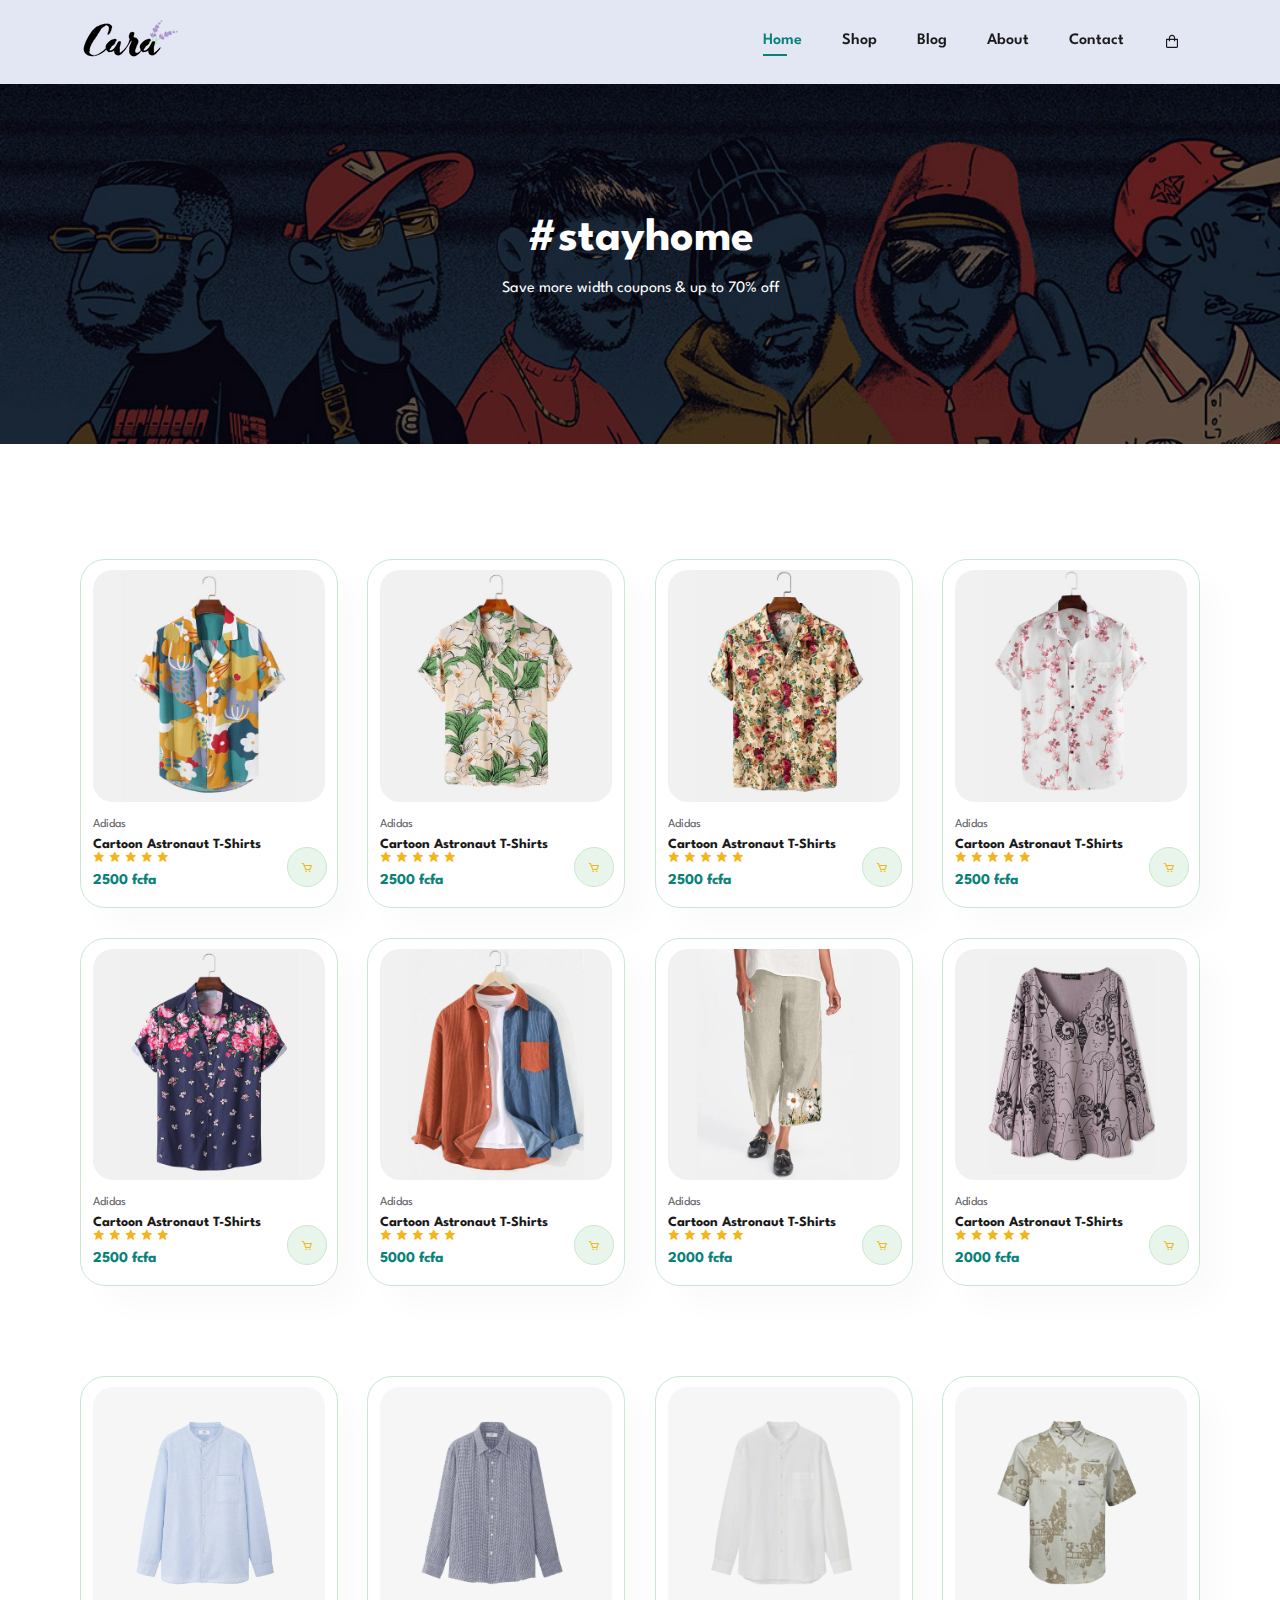
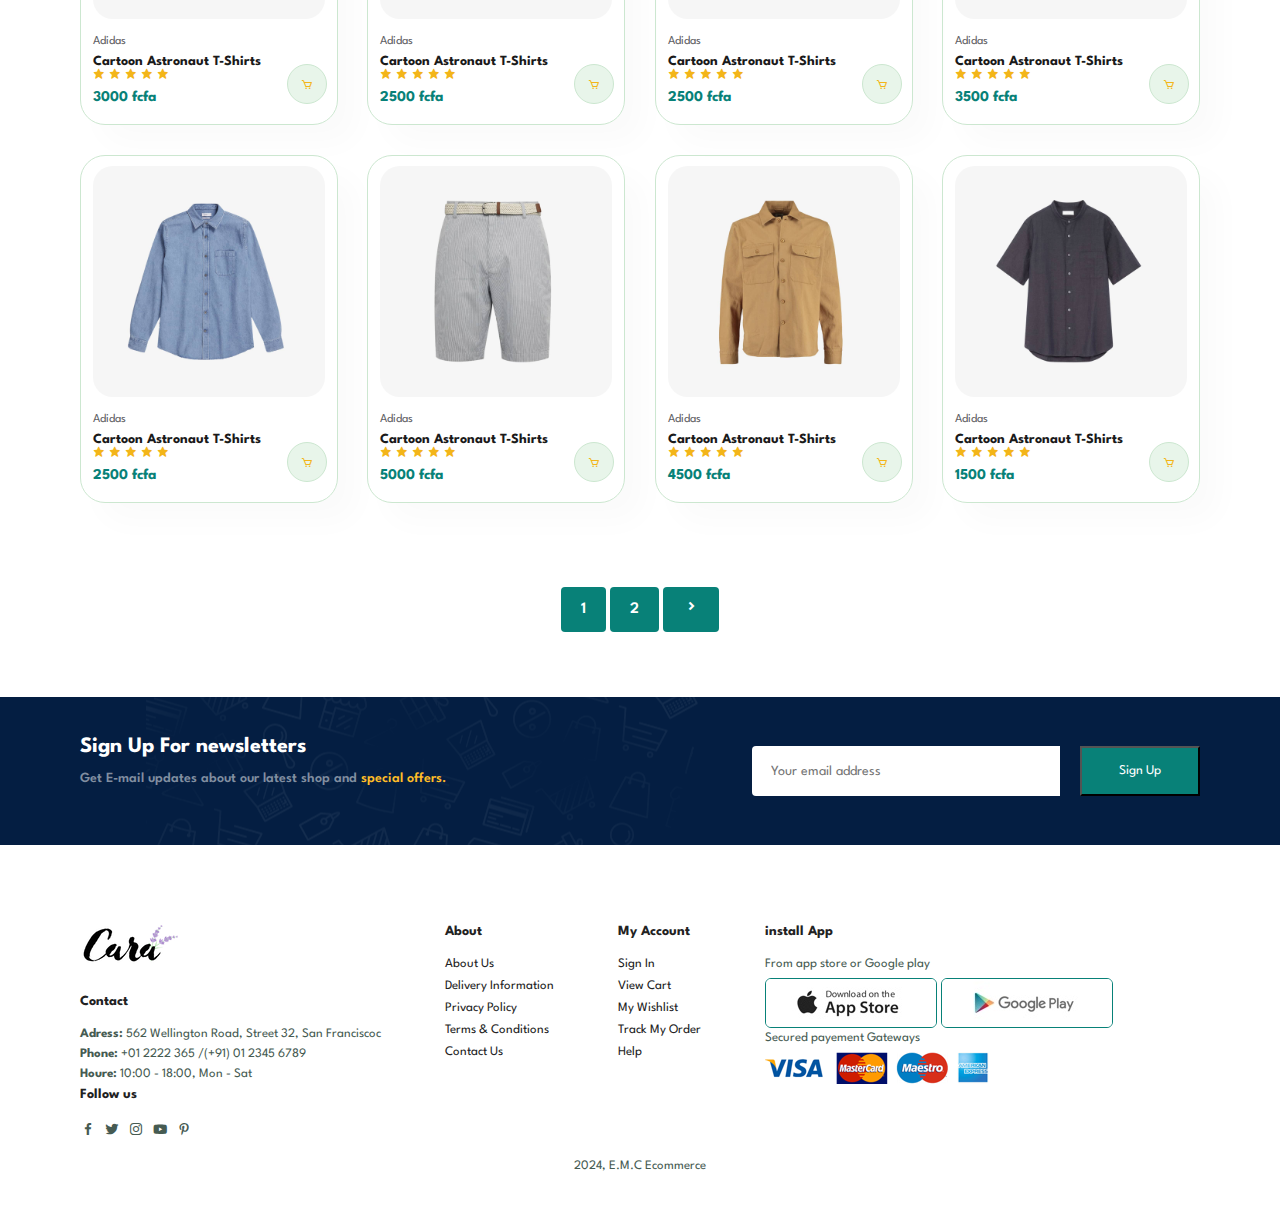
<file: shop.html>
<!DOCTYPE html>
<html lang="en">
  <head>
    <meta charset="UTF-8" />
    <meta http-equiv="X-UA-Compatible" content="IE=edge" />
    <meta name="viewport" content="width=device-width, initial-scale=1.0" />
    <title>Ecommerce</title>
    <!--box icons link-->
    <link
      rel="stylesheet"
      href="https://unpkg.com/boxicons@latest/css/boxicons.min.css"
    />
    

    <link rel="stylesheet" href="style.css" />
  </head>

  <body>
    <header id="header">
      <a href="#"><img src="img/logo.png" class="logo" alt="logo" /></a>

      <div class="navbar">
        <ul id="navlist">
          <li><a class="active" href="index.html">Home</a></li>
          <li><a href="Shop.html">Shop</a></li>
          <li><a href="blog.html">Blog</a></li>
          <li><a href="about.html">About</a></li>
          <li><a href="contact.html">Contact</a></li>
          <li id="lg-bag">
            <a href="cart.html"><i class="bx bx-shopping-bag"></i></a>
          </li>
          <a href="#" id="close"><i class='bx bxs-chevrons-right'></i></a>
        </ul>
      </div>
      <div id="mobile">
        <li>
          <a href="cart.html"><i class="bx bx-shopping-bag"></i></a>
        </li>
        <i id="bar" class='bx bx-menu' ></i>
      </div>
    </header>
    <section id="page-header">
      <h2>#stayhome</h2>
      <p>Save more width coupons & up to 70% off</p>
    </section>
    <section id="products">
      <div class="section-p1">
      </div>
      <div class="pro-container">
        <div class="pro" onclick="window.location.href='sproduct.html';">
          <img src="img/products/f1.jpg" alt="" />
          <div class="description">
            <span>Adidas</span>
            <h5>Cartoon Astronaut T-Shirts</h5>
            <div class="stars">
              <i class="bx bxs-star"></i>
              <i class="bx bxs-star"></i>
              <i class="bx bxs-star"></i>
              <i class="bx bxs-star"></i>
              <i class="bx bxs-star"></i>
            </div>
            <h4>2500 fcfa</h4>
            <a href="#"><i class="bx bx-cart cart"></i></a>
          </div>
        </div>

        <div class="pro" onclick="window.location.href='sproduct.html';">
          <img src="img/products/f2.jpg" alt="" />
          <div class="description">
            <span>Adidas</span>
            <h5>Cartoon Astronaut T-Shirts</h5>
            <div class="stars">
              <i class="bx bxs-star"></i>
              <i class="bx bxs-star"></i>
              <i class="bx bxs-star"></i>
              <i class="bx bxs-star"></i>
              <i class="bx bxs-star"></i>
            </div>
            <h4>2500 fcfa</h4>
            <a href="#"><i class="bx bx-cart cart"></i></a>
          </div>
        </div>

        <div class="pro" onclick="window.location.href='sproduct.html';">
          <img src="img/products/f3.jpg" alt="" />
          <div class="description">
            <span>Adidas</span>
            <h5>Cartoon Astronaut T-Shirts</h5>
            <div class="stars">
              <i class="bx bxs-star"></i>
              <i class="bx bxs-star"></i>
              <i class="bx bxs-star"></i>
              <i class="bx bxs-star"></i>
              <i class="bx bxs-star"></i>
            </div>
            <h4>2500 fcfa</h4>
            <a href="#"><i class="bx bx-cart cart"></i></a>
          </div>
        </div>

        <div class="pro" onclick="window.location.href='sproduct.html';">
          <img src="img/products/f4.jpg" alt="" />
          <div class="description">
            <span>Adidas</span>
            <h5>Cartoon Astronaut T-Shirts</h5>
            <div class="stars">
              <i class="bx bxs-star"></i>
              <i class="bx bxs-star"></i>
              <i class="bx bxs-star"></i>
              <i class="bx bxs-star"></i>
              <i class="bx bxs-star"></i>
            </div>
            <h4>2500 fcfa</h4>
            <a href="#"><i class="bx bx-cart cart"></i></a>
          </div>
        </div>

        <div class="pro" onclick="window.location.href='sproduct.html';">
          <img src="img/products/f5.jpg" alt="" />
          <div class="description">
            <span>Adidas</span>
            <h5>Cartoon Astronaut T-Shirts</h5>
            <div class="stars">
              <i class="bx bxs-star"></i>
              <i class="bx bxs-star"></i>
              <i class="bx bxs-star"></i>
              <i class="bx bxs-star"></i>
              <i class="bx bxs-star"></i>
            </div>
            <h4>2500 fcfa</h4>
            <a href="#"><i class="bx bx-cart cart"></i></a>
          </div>
        </div>

        <div class="pro" onclick="window.location.href='sproduct.html';">
          <img src="img/products/f6.jpg" alt="" />
          <div class="description">
            <span>Adidas</span>
            <h5>Cartoon Astronaut T-Shirts</h5>
            <div class="stars">
              <i class="bx bxs-star"></i>
              <i class="bx bxs-star"></i>
              <i class="bx bxs-star"></i>
              <i class="bx bxs-star"></i>
              <i class="bx bxs-star"></i>
            </div>
            <h4>5000 fcfa</h4>
            <a href="#"><i class="bx bx-cart cart"></i></a>
          </div>
        </div>

        <div class="pro" onclick="window.location.href='sproduct.html';">
          <img src="img/products/f7.jpg" alt="" />
          <div class="description">
            <span>Adidas</span>
            <h5>Cartoon Astronaut T-Shirts</h5>
            <div class="stars">
              <i class="bx bxs-star"></i>
              <i class="bx bxs-star"></i>
              <i class="bx bxs-star"></i>
              <i class="bx bxs-star"></i>
              <i class="bx bxs-star"></i>
            </div>
            <h4>2000 fcfa</h4>
            <a href="#"><i class="bx bx-cart cart"></i></a>
          </div>
        </div>

        <div class="pro"onclick="window.location.href='sproduct.html';">
          <img src="img/products/f8.jpg" alt="" />
          <div class="description">
            <span>Adidas</span>
            <h5>Cartoon Astronaut T-Shirts</h5>
            <div class="stars">
              <i class="bx bxs-star"></i>
              <i class="bx bxs-star"></i>
              <i class="bx bxs-star"></i>
              <i class="bx bxs-star"></i>
              <i class="bx bxs-star"></i>
            </div>
            <h4>2000 fcfa</h4>
            <a href="#"><i class="bx bx-cart cart"></i></a>
          </div>
        </div>
      </div>
    
      
      <div class="pro-container">
        <div class="pro" onclick="window.location.href='sproduct.html';">
          <img src="img/products/n1.jpg" alt="" />
          <div class="description">
            <span>Adidas</span>
            <h5>Cartoon Astronaut T-Shirts</h5>
            <div class="stars">
              <i class="bx bxs-star"></i>
              <i class="bx bxs-star"></i>
              <i class="bx bxs-star"></i>
              <i class="bx bxs-star"></i>
              <i class="bx bxs-star"></i>
            </div>
            <h4>3000 fcfa</h4>
            <a href="#"><i class="bx bx-cart cart"></i></a>
          </div>
        </div>

        <div class="pro" onclick="window.location.href='sproduct.html';">
          <img src="img/products/n2.jpg" alt="" />
          <div class="description">
            <span>Adidas</span>
            <h5>Cartoon Astronaut T-Shirts</h5>
            <div class="stars">
              <i class="bx bxs-star"></i>
              <i class="bx bxs-star"></i>
              <i class="bx bxs-star"></i>
              <i class="bx bxs-star"></i>
              <i class="bx bxs-star"></i>
            </div>
            <h4>2500 fcfa</h4>
            <a href="#"><i class="bx bx-cart cart"></i></a>
          </div>
        </div>

        <div class="pro" onclick="window.location.href='sproduct.html';">
          <img src="img/products/n3.jpg" alt="" />
          <div class="description">
            <span>Adidas</span>
            <h5>Cartoon Astronaut T-Shirts</h5>
            <div class="stars">
              <i class="bx bxs-star"></i>
              <i class="bx bxs-star"></i>
              <i class="bx bxs-star"></i>
              <i class="bx bxs-star"></i>
              <i class="bx bxs-star"></i>
            </div>
            <h4>2500 fcfa</h4>
            <a href="#"><i class="bx bx-cart cart"></i></a>
          </div>
        </div>

        <div class="pro" onclick="window.location.href='sproduct.html';">
          <img src="img/products/n4.jpg" alt="" />
          <div class="description">
            <span>Adidas</span>
            <h5>Cartoon Astronaut T-Shirts</h5>
            <div class="stars">
              <i class="bx bxs-star"></i>
              <i class="bx bxs-star"></i>
              <i class="bx bxs-star"></i>
              <i class="bx bxs-star"></i>
              <i class="bx bxs-star"></i>
            </div>
            <h4>3500 fcfa</h4>
            <a href="#"><i class="bx bx-cart cart"></i></a>
          </div>
        </div>

        <div class="pro" onclick="window.location.href='sproduct.html';">
          <img src="img/products/n5.jpg" alt="" />
          <div class="description">
            <span>Adidas</span>
            <h5>Cartoon Astronaut T-Shirts</h5>
            <div class="stars">
              <i class="bx bxs-star"></i>
              <i class="bx bxs-star"></i>
              <i class="bx bxs-star"></i>
              <i class="bx bxs-star"></i>
              <i class="bx bxs-star"></i>
            </div>
            <h4>2500 fcfa</h4>
            <a href="#"><i class="bx bx-cart cart"></i></a>
          </div>
        </div>

        <div class="pro" onclick="window.location.href='sproduct.html';">
          <img src="img/products/n6.jpg" alt="" />
          <div class="description">
            <span>Adidas</span>
            <h5>Cartoon Astronaut T-Shirts</h5>
            <div class="stars">
              <i class="bx bxs-star"></i>
              <i class="bx bxs-star"></i>
              <i class="bx bxs-star"></i>
              <i class="bx bxs-star"></i>
              <i class="bx bxs-star"></i>
            </div>
            <h4>5000 fcfa</h4>
            <a href="#"><i class="bx bx-cart cart"></i></a>
          </div>
        </div>

        <div class="pro" onclick="window.location.href='sproduct.html';">
          <img src="img/products/n7.jpg" alt="" />
          <div class="description">
            <span>Adidas</span>
            <h5>Cartoon Astronaut T-Shirts</h5>
            <div class="stars">
              <i class="bx bxs-star"></i>
              <i class="bx bxs-star"></i>
              <i class="bx bxs-star"></i>
              <i class="bx bxs-star"></i>
              <i class="bx bxs-star"></i>
            </div>
            <h4>4500 fcfa</h4>
            <a href="#"><i class="bx bx-cart cart"></i></a>
          </div>
        </div>

        <div class="pro" onclick="window.location.href='sproduct.html';">
          <img src="img/products/n8.jpg" alt="" />
          <div class="description">
            <span>Adidas</span>
            <h5>Cartoon Astronaut T-Shirts</h5>
            <div class="stars">
              <i class="bx bxs-star"></i>
              <i class="bx bxs-star"></i>
              <i class="bx bxs-star"></i>
              <i class="bx bxs-star"></i>
              <i class="bx bxs-star"></i>
            </div>
            <h4>1500 fcfa</h4>
            <a href="#"><i class="bx bx-cart cart"></i></a>
          </div>
        </div>
      </div>
    </section>

    <section id="pagination" class="section-p1">
        <a href="#">1</a>
        <a href="#">2</a>
        <a href="#"><i class='bx bx-chevron-right'></i></a>
    </section>
    <section id="newsletter" class="section-p1 section-m1">
      <div class="newstext">
        <h4>Sign Up For newsletters</h4>
        <p>Get E-mail updates about our latest shop and <span>special offers.</span></p>
      </div>

      <div class="form">
        <input type="text" placeholder="Your email address">
        <button class="normal"> Sign Up</button>
      </div>
    </section>
    <footer class="section-p1">
      <div class="col">
        <img class="logo" src="img/logo.png" alt="logo">
        <h4>Contact</h4>
        <p><strong>Adress:</strong> 562 Wellington Road, Street 32, San Franciscoc</p>
        <p><strong>Phone:</strong> +01 2222 365 /(+91) 01 2345 6789</p>
        <p><strong>Houre:</strong> 10:00 - 18:00, Mon - Sat</p>

        <div class="follow">
          <h4>Follow us</h4>
          <div class="icon">
            <i class='bx bxl-facebook'></i>
            <i class='bx bxl-twitter' ></i>
            <i class='bx bxl-instagram' ></i>
            <i class='bx bxl-youtube' ></i>
            <i class='bx bxl-pinterest-alt' ></i>
          </div>
        </div>
      </div>

      <div class="col">
        <h4>About</h4>
        <a href="#">About Us</a>
        <a href="#"> Delivery Information</a>
        <a href="#">Privacy Policy</a>
        <a href="#">Terms & Conditions</a>
        <a href="#">Contact Us</a>
      </div>

      <div class="col">
        <h4>My Account</h4>
        <a href="#">Sign In</a>
        <a href="#"> View Cart</a>
        <a href="#">My Wishlist</a>
        <a href="#">Track My Order</a>
        <a href="#">Help</a>
      </div>

      <div class="col install">
        <h4>install App</h4>
        <p>From app store or Google play</p>
        <div class="row">
          <img src="img/pay/app.jpg" alt="app">
          <img src="img/pay/play.jpg" alt="play">
        </div>
        <p>Secured payement Gateways</p>
        <img src="img/pay/pay.png" alt="pay">
      </div>
      <div class="copyright">
        <p>2024, E.M.C Ecommerce</p>
      </div>
    </footer>
   

    <script src="script.js"></script>
  </body>
</html>
</file>
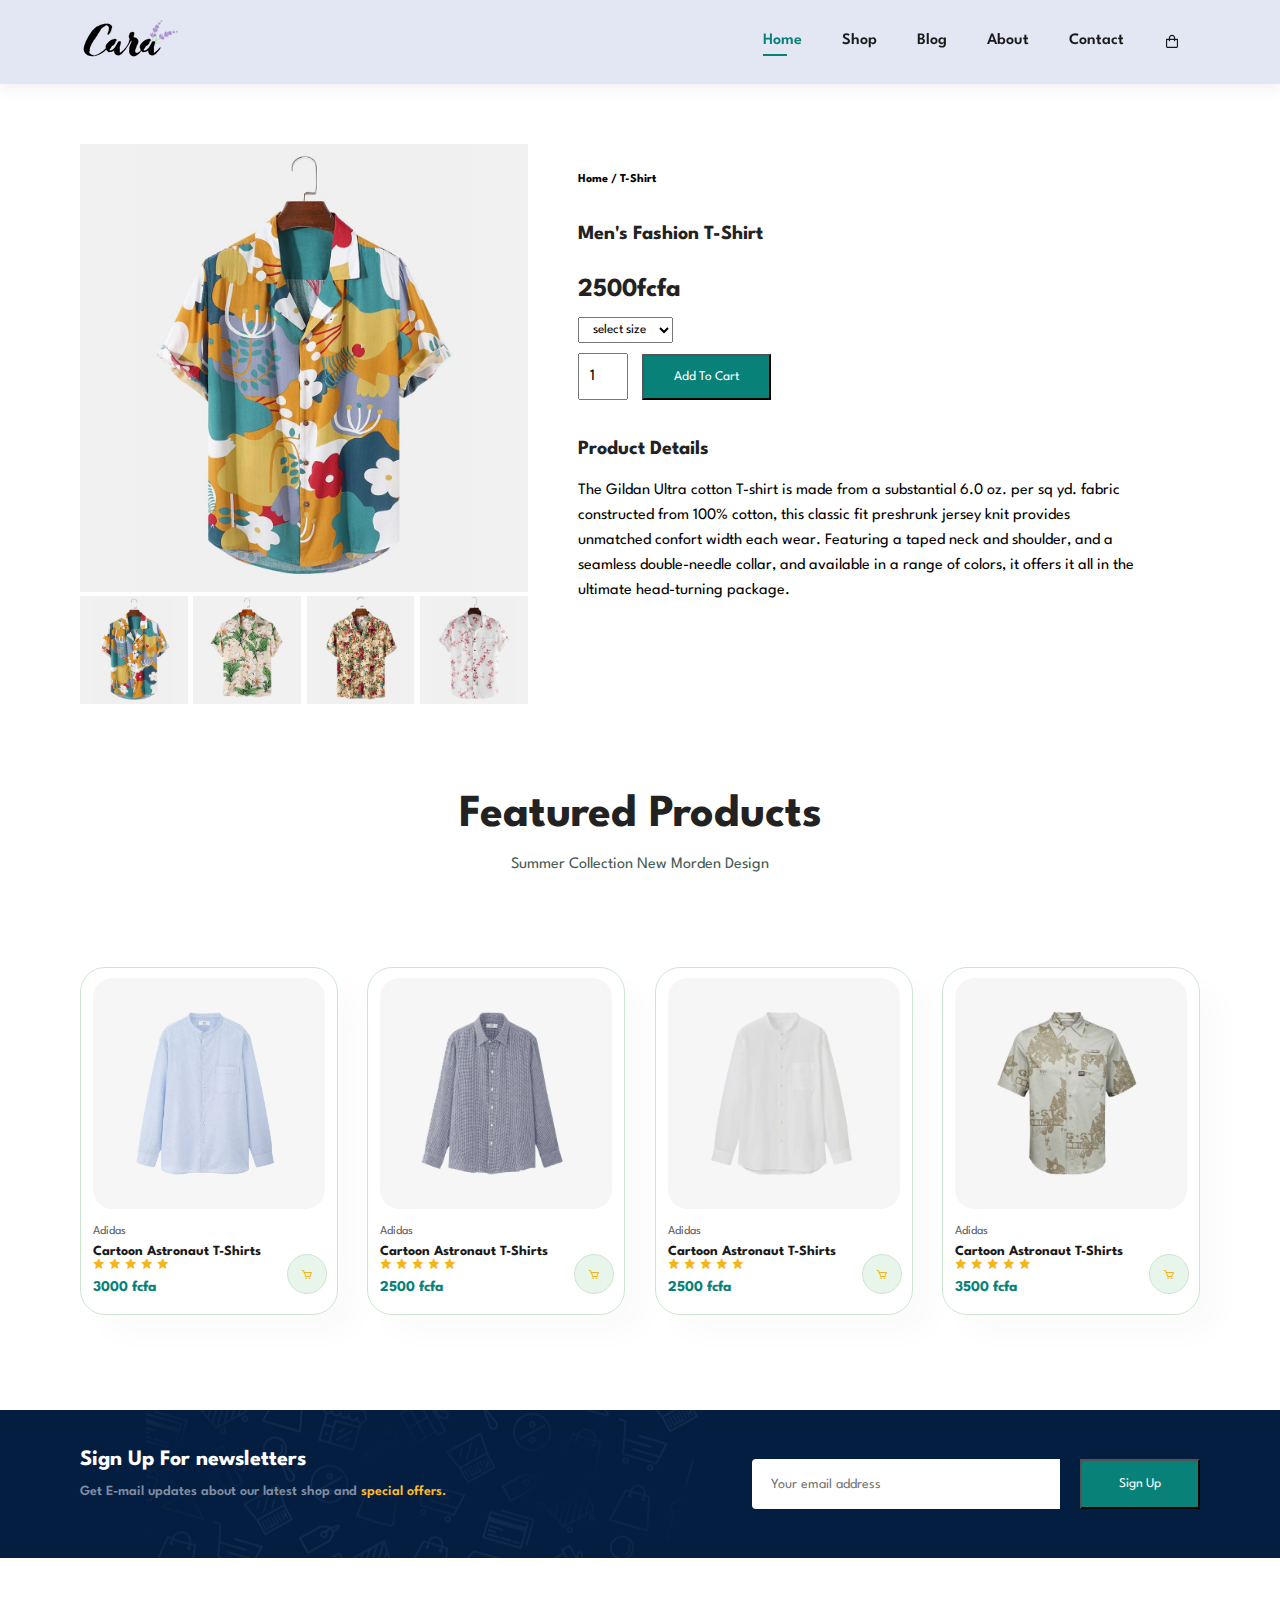
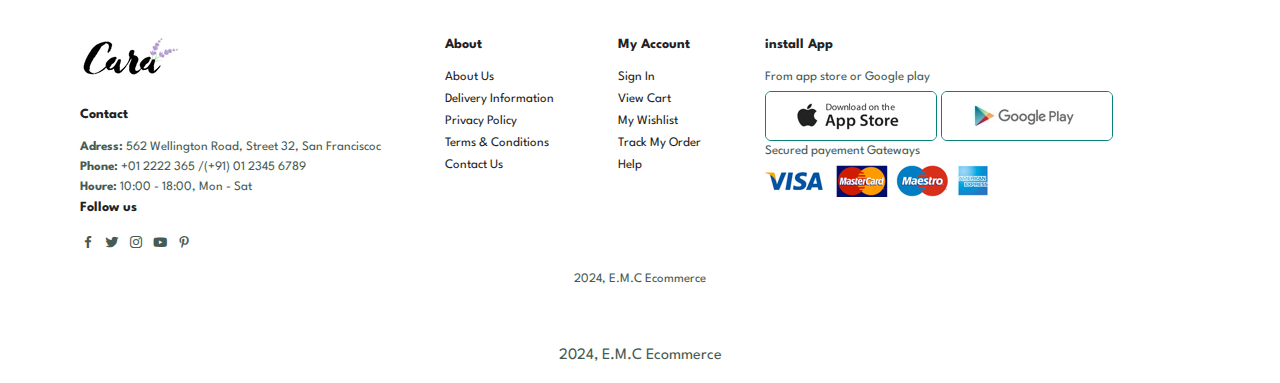
<file: sproduct.html>
<!DOCTYPE html>
<html lang="en">

<head>
  <meta charset="UTF-8" />
  <meta http-equiv="X-UA-Compatible" content="IE=edge" />
  <meta name="viewport" content="width=device-width, initial-scale=1.0" />
  <title>Ecommerce</title>
  <!--box icons link-->
  <link rel="stylesheet" href="https://unpkg.com/boxicons@latest/css/boxicons.min.css" />


  <link rel="stylesheet" href="style.css" />
</head>

<body>
  <header id="header">
    <a href="#"><img src="img/logo.png" class="logo" alt="logo" /></a>

    <div class="navbar">
      <ul id="navlist">
        <li><a class="active" href="index.html">Home</a></li>
        <li><a href="Shop.html">Shop</a></li>
        <li><a href="blog.html">Blog</a></li>
        <li><a href="about.html">About</a></li>
        <li><a href="contact.html">Contact</a></li>
        <li id="lg-bag">
          <a href="cart.html"><i class="bx bx-shopping-bag"></i></a>
        </li>
        <a href="#" id="close"><i class='bx bxs-chevrons-right'></i></a>
      </ul>
    </div>
    <div id="mobile">
      <li>
        <a href="cart.html"><i class="bx bx-shopping-bag"></i></a>
      </li>
      <i id="bar" class='bx bx-menu'></i>
    </div>
  </header>
  <section id="prodetails" class="section-p1">
    <div class="single-pro-image">
      <img src="img/products/f1.jpg" width="100%" id="MainImg" alt="">

      <div class="small-img-group">
        <div class="small-img-col">
          <img src="img/products/f1.jpg" width="100%" class="small-img" alt="">
        </div>
        <div class="small-img-col">
          <img src="img/products/f2.jpg" width="100%" class="small-img" alt="">
        </div>
        <div class="small-img-col">
          <img src="img/products/f3.jpg" width="100%" class="small-img" alt="">
        </div>
        <div class="small-img-col">
          <img src="img/products/f4.jpg" width="100%" class="small-img" alt="">
        </div>
      </div>
    </div>

    <div class="single-pro-details">
      <h6>Home / T-Shirt</h6>
      <h4>Men's Fashion T-Shirt</h4>
      <h2>2500fcfa</h2>
      <select>
        <option>select size</option>
        <option>XL</option>
        <option>XXL</option>
        <option>small</option>
        <option>Large</option>
        <input type="number" value="1">
        <button class="normal">Add To Cart</button>
        <h4>Product Details</h4>
        <span>The Gildan Ultra cotton T-shirt is made from a substantial 6.0 oz. per
          sq yd. fabric constructed from 100% cotton, this classic fit preshrunk
          jersey knit provides unmatched confort width each wear. Featuring a taped neck
          and shoulder, and a seamless double-needle collar, and available in a range
          of colors, it offers it all in the ultimate head-turning package.
        </span>
      </select>
    </div>

  </section>

  <section id="products">
    <div class="section-p1">
      <h2>Featured Products</h2>
      <p>Summer Collection New Morden Design</p>
    </div>
    <div class="pro-container">
      <div class="pro">
        <img src="img/products/n1.jpg" alt="" />
        <div class="description">
          <span>Adidas</span>
          <h5>Cartoon Astronaut T-Shirts</h5>
          <div class="stars">
            <i class="bx bxs-star"></i>
            <i class="bx bxs-star"></i>
            <i class="bx bxs-star"></i>
            <i class="bx bxs-star"></i>
            <i class="bx bxs-star"></i>
          </div>
          <h4>3000 fcfa</h4>
          <a href="#"><i class="bx bx-cart cart"></i></a>
        </div>
      </div>

      <div class="pro">
        <img src="img/products/n2.jpg" alt="" />
        <div class="description">
          <span>Adidas</span>
          <h5>Cartoon Astronaut T-Shirts</h5>
          <div class="stars">
            <i class="bx bxs-star"></i>
            <i class="bx bxs-star"></i>
            <i class="bx bxs-star"></i>
            <i class="bx bxs-star"></i>
            <i class="bx bxs-star"></i>
          </div>
          <h4>2500 fcfa</h4>
          <a href="#"><i class="bx bx-cart cart"></i></a>
        </div>
      </div>

      <div class="pro">
        <img src="img/products/n3.jpg" alt="" />
        <div class="description">
          <span>Adidas</span>
          <h5>Cartoon Astronaut T-Shirts</h5>
          <div class="stars">
            <i class="bx bxs-star"></i>
            <i class="bx bxs-star"></i>
            <i class="bx bxs-star"></i>
            <i class="bx bxs-star"></i>
            <i class="bx bxs-star"></i>
          </div>
          <h4>2500 fcfa</h4>
          <a href="#"><i class="bx bx-cart cart"></i></a>
        </div>
      </div>

      <div class="pro">
        <img src="img/products/n4.jpg" alt="" />
        <div class="description">
          <span>Adidas</span>
          <h5>Cartoon Astronaut T-Shirts</h5>
          <div class="stars">
            <i class="bx bxs-star"></i>
            <i class="bx bxs-star"></i>
            <i class="bx bxs-star"></i>
            <i class="bx bxs-star"></i>
            <i class="bx bxs-star"></i>
          </div>
          <h4>3500 fcfa</h4>
          <a href="#"><i class="bx bx-cart cart"></i></a>
        </div>
      </div>

      
    </div>
  </section>


  <section id="newsletter" class="section-p1 section-m1">
    <div class="newstext">
      <h4>Sign Up For newsletters</h4>
      <p>Get E-mail updates about our latest shop and <span>special offers.</span></p>
    </div>

    <div class="form">
      <input type="text" placeholder="Your email address">
      <button class="normal"> Sign Up</button>
    </div>
  </section>
  <footer class="section-p1">
    <div class="col">
      <img class="logo" src="img/logo.png" alt="logo">
      <h4>Contact</h4>
      <p><strong>Adress:</strong> 562 Wellington Road, Street 32, San Franciscoc</p>
      <p><strong>Phone:</strong> +01 2222 365 /(+91) 01 2345 6789</p>
      <p><strong>Houre:</strong> 10:00 - 18:00, Mon - Sat</p>

      <div class="follow">
        <h4>Follow us</h4>
        <div class="icon">
          <i class='bx bxl-facebook'></i>
          <i class='bx bxl-twitter'></i>
          <i class='bx bxl-instagram'></i>
          <i class='bx bxl-youtube'></i>
          <i class='bx bxl-pinterest-alt'></i>
        </div>
      </div>
    </div>

    <div class="col">
      <h4>About</h4>
      <a href="#">About Us</a>
      <a href="#"> Delivery Information</a>
      <a href="#">Privacy Policy</a>
      <a href="#">Terms & Conditions</a>
      <a href="#">Contact Us</a>
    </div>

    <div class="col">
      <h4>My Account</h4>
      <a href="#">Sign In</a>
      <a href="#"> View Cart</a>
      <a href="#">My Wishlist</a>
      <a href="#">Track My Order</a>
      <a href="#">Help</a>
    </div>

    <div class="col install">
      <h4>install App</h4>
      <p>From app store or Google play</p>
      <div class="row">
        <img src="img/pay/app.jpg" alt="app">
        <img src="img/pay/play.jpg" alt="play">
      </div>
      <p>Secured payement Gateways</p>
      <img src="img/pay/pay.png" alt="pay">
    </div>
    <div class="copyright">
      <p>2024, E.M.C Ecommerce</p>
    </div>

  </footer>
  <div class="copyright">
    <p>2024, E.M.C Ecommerce</p>
  </div>

  

  <script src="script.js"></script>
</body>

</html>
</file>
<file: style.css>
@import url("https://fonts.googleapis.com/css2?family=Spartan:wght@100;200;300;400;500;600;700;800;900&display=swap");

* {
  margin: 0;
  padding: 0;
  box-sizing: border-box;
  font-family: "Spartan", sans-serif;
}

html {
  scroll-behavior: smooth;
}

/* Global Styles */

h1 {
  font-size: 50px;
  line-height: 64px;
  color: #222;
}

h2 {
  font-size: 46px;
  line-height: 54px;
  color: #222;
}

h4 {
  font-size: 20px;
  color: #222;
}

h6 {
  font-weight: 700;
  font-size: 12px;
}

p {
  font-size: 16px;
  color: #465b52;
  margin: 15px 0 20px 0;
}

.section-p1 {
  padding: 40px 80px;
}

.section-m1 {
  margin: 40px 0;
}

body {
  width: 100%;
}

/* Header page */

#header {
  display: flex;
  align-items: center;
  justify-content: space-between;
  padding: 20px 80px;
  background: #e3e6f3;
  box-shadow: 0 5px 15px rgba(0, 0, 0, 0.06);
  z-index: 999;
  position: sticky;
  top: 0;
  left: 0;
}

#navlist {
  display: flex;
  align-content: center;
  justify-content: center;
}

#navlist li {
  list-style: none;
  padding: 0 20px;
  position: relative;
}

#navlist li a {
  text-decoration: none;
  font-size: 16px;
  font-weight: 600;
  color: #1a1a1a;
  transition: 0.03 ease;
}

#navlist li a:hover,
#navlist li a.active {
  color: #088178;
}

#navlist li a.active::after,
#navlist li a:hover::after {
  content: "";
  width: 30%;
  height: 2px;
  background: #088178;
  position: absolute;
  bottom: -4px;
  left: 20px;
}

#close {
  display: none;
}

#mobile {
  display: none;
}

/* Home page */

#hero {
  height: 90vh;
  width: 100%;
  background-image: url("img/hero4.png");
  background-size: cover;
  background-position: top 25% right 0;
  padding: 0 80px;
  display: flex;
  flex-direction: column;
  align-items: flex-start;
  justify-content: center;
}

#hero h4 {
  padding: 15px;
}

#hero h1 {
  color: #088178;
}

#hero button {
  background-image: url(img/button.png);
  background-color: transparent;
  color: #088178;
  border: 0;
  padding: 14px 80px 14px 65px;
  background-repeat: no-repeat;
  cursor: pointer;
  font-weight: 700;
  font-size: 15px;
}

#feature {
  display: flex;
  align-items: center;
  justify-content: space-between;
}

#feature .fe-box {
  width: 180px;
  text-align: center;
  padding: 25px 15px;
  box-shadow: 20px 20px 34px rgba(0, 0, 0, 0.03);
  border: 1px solid #cce7d0;
  border-radius: 4px;
  margin: 15px 0;
}

#feature .fe-box:hover {
  box-shadow: 10px 10px 54px rgba(70, 62, 221, 0.1);
}

#feature .fe-box img {
  width: 100%;
  margin-bottom: 10px;
}

#feature .fe-box h6 {
  display: inline-block;
  padding: 9px 8px 6px 8px;
  line-height: 1;
  border-radius: 4px;
  color: #088178;
  background-color: #fddde4;
}

#feature .fe-box:nth-child(2) h6 {
  background-color: #cdebbc;
}

#feature .fe-box:nth-child(3) h6 {
  background-color: #d1e8f2;
}

#feature .fe-box:nth-child(4) h6 {
  background-color: #cdd4f8;
}

#feature .fe-box:nth-child(5) h6 {
  background-color: #f6dbf6;
}

#feature .fe-box:nth-child(6) h6 {
  background-color: #fff2e5;
}

#products {
  text-align: center;
}

#products .pro {
  width: 23%;
  min-width: 250px;
  padding: 10px 12px;
  border: 1px solid #cce7d0;
  border-radius: 25px;
  cursor: pointer;
  box-shadow: 20px 20px 30px rgba(0, 0, 0, 0.02);
  margin: 15px 0;
  transition: 0.2s ease;
  position: relative;
}

#products .pro:hover {
  box-shadow: 20px 20px 30px rgba(0, 0, 0, 0.06);
}

#products .pro img {
  width: 100%;
  border-radius: 20px;
}

#products .pro .description {
  text-align: start;
  padding: 10px 0;
}

#products .pro .description span {
  color: #606063;
  font-size: 12px;
}

#products .pro .description h5 {
  padding-top: 7px;
  color: #1a1a1a;
  font-size: 14px;
}

#products .pro .description i {
  font-size: 12px;
  color: rgba(243, 181, 25);
}

#products .pro .description h4 {
  padding-top: 7px;
  font-size: 15px;
  font-weight: 700;
  color: #088178;
}

#products .pro .cart {
  width: 40px;
  height: 40px;
  line-height: 40px;
  border-radius: 50px;
  font-weight: 500;
  background-color: #e8f5ea;
  color: #088178;
  border: 1px solid #cce7d0;
  position: absolute;
  bottom: 20px;
  right: 10px;
  display: flex;
  align-items: cneter;
  justify-content: center;
}

#products .pro-container {
  padding: 40px 80px;
  display: flex;
  justify-content: space-between;
  padding-top: 20px;
  flex-wrap: wrap;
}

#banner {
  display: flex;
  flex-direction: column;
  justify-content: center;
  align-items: center;
  text-align: center;
  background-image: url(img/banner/b2.jpg);
  width: 100%;
  height: 40vh;
  background-size: cover;
  background-color: center;
}

#banner .section-m1 h4 {
  color: #fff;
  font-size: 16px;
}

#banner .section-m1 h2 {
  color: #fff;
  font-size: 30px;
  padding: 10px 0;
}

#banner .section-m1 h2 span {
  color: #ef3636;
}

#banner .section-m1 .normal {
  font-size: 14px;
  font-weight: 600;
  padding: 15px 30px;
  color: #000;
  background-color: #fff;
  border-radius: 4px;
  cursor: pointer;
  border: none;
  outline: none;
  transition: 0.2s;
}

.banner-box .white {
  font-size: 13px;
  font-weight: 600;
  padding: 11px 18px;
  color: #fff;
  background-color: transparent;
  cursor: pointer;
  border: 1px solid #fff;
  outline: none;
  transition: 0.02s;
}

#banner .section-m1 button:hover {
  background: #088178;
  color: #fff;
}

#sm-banner {
  display: flex;
  justify-content: space-between;
  flex-wrap: wrap;
}

#sm-banner .banner-box {
  display: flex;
  flex-direction: column;
  justify-content: center;
  align-items: flex-start;
  background-image: url(img/banner/b17.jpg);
  min-width: 630px;
  height: 50vh;
  background-size: cover;
  background-position: center;
  /*background-repeat: no-repeat;*/

  /*background-color: center;*/
  padding: 30px;
}

#sm-banner .banner-box2 {
  background-image: url(img/banner/b10.jpg);
}

.banner-box h4 {
  color: #fff;
  font-size: 20px;
  font-weight: 300;
}

.banner-box h2 {
  color: #fff;
  font-size: 28px;
  font-weight: 800;
}

.banner-box span {
  color: #fff;
  font-size: 14pxpx;
  font-weight: 500;
  padding-bottom: 15px;
}

#sm-banner .banner-box:hover button {
  background: #088178;
  border: 1px solid #088178;
}

#banner3 {
  display: flex;
  justify-content: space-between;
  flex-wrap: wrap;
  padding: 0 80px;
}

#banner3 .banner-box {
  display: flex;
  flex-direction: column;
  justify-content: center;
  align-items: flex-start;
  background-image: url(img/banner/b7.jpg);
  min-width: 30%;
  height: 30vh;
  background-size: cover;
  background-position: center;
  /*background-repeat: no-repeat;*/

  /*background-color: center;*/
  padding: 20px;
  margin-bottom: 20px;
}

#banner3 .banner-box2 {
  background-image: url(img/banner/b4.jpg);
}

#banner3 .banner-box3 {
  background-image: url(img/banner/b18.jpg);
}

#banner3 h2 {
  color: #fff;
  font-weight: 900;
  font-size: 22px;
}

#banner3 h3 {
  color: #ec544e;
  font-weight: 800;
  font-size: 15px;
}

#newsletter {
  display: flex;
  justify-content: space-between;
  flex-wrap: wrap;
  align-items: center;
  background-image: url(img/banner/b14.png);
  background-repeat: no-repeat;
  background-position: 20%30%;
  background-color: #041e42;
}

#newsletter h4 {
  font-size: 22px;
  font-weight: 700;
  color: #fff;
}

#newsletter p {
  font-size: 14px;
  font-weight: 600;
  color: #818ea0;
}

#newsletter p span {
  color: #ffbd27;
}

#newsletter .form {
  display: flex;
  width: 40%;
}

#newsletter input {
  height: 3.125rem;
  padding: 0 1.25em;
  font-size: 14px;
  width: 100%;
  border: 1px solid transparent;
  border-radius: 4px;
  outline: none;
  border-top-right-radius: 0;
  border-bottom-right-radius: 0;
  margin-right: 20px;
}

#newsletter button {
  width: 40%;
  background-color: #088178;
  color: #fff;
  white-space: nowrap;
  border-top-left-radius: 0;
  border-bottom-left-radius: 0;
}

footer {
  display: flex;
  flex-wrap: wrap;
}

footer .col {
  display: flex;
  flex-direction: column;
  align-items: flex-start;
  margin-bottom: 20px;
  margin-right: 4rem;
}

footer .logo {
  margin-bottom: 30px;
}

footer h4 {
  font-size: 14px;
  padding-bottom: 20px;
}

footer p {
  font-size: 13px;
  margin: 0 0 8px 0;
}

footer a {
  font-size: 13px;
  color: #222;
  text-decoration: none;
  margin-bottom: 10px;
}

footer .follow i {
  color: #465b52;
  padding-right: 4px;
  cursor: pointer;
}

footer .install .row img {
  border: 1px solid #088178;
  border-radius: 6px;
}

footer .intall img {
  margin: 10px 0 15px 0;
}

footer .follow i:hover,
footer a:hover {
  color: #088178;
}

.copyright {
  width: 100%;
  text-align: center;
}

/*Shop page*/

#prodetails {
  display: flex;
  margin-top: 20px;
}

#prodetails .single-pro-details {
  width: 50%;
  padding-top: 30px;
}

#prodetails .single-pro-details select {
  display: block;
  padding: 5px 10px;
  margin-bottom: 10px;
}

#prodetails .single-pro-details input {
  width: 50px;
  height: 47px;
  padding-left: 10px;
  font-size: 16px;
  margin-right: 10px;
}

#prodetails .single-pro-details input:focus {
  outline: none;
}

#prodetails .single-pro-details h4 {
  padding: 40px 0 20px 0;
}

#prodetails .single-pro-details h2 {
  font-size: 26px;
}

#prodetails .single-pro-details button {
  background: #088178;
  color: #fff;
  padding: 15px 30px;
}

#prodetails .single-pro-details span {
  line-height: 25px;
}

#page-header {
  background-image: url(img/banner/b1.jpg);
  width: 100%;
  height: 40vh;
  background-size: cover;
  display: flex;
  justify-content: center;
  text-align: center;
  flex-direction: column;
  padding: 14px;
}

#page-header h2,
#page-header p {
  color: #fff;
}

#pagination {
  text-align: center;
}
#pagination a {
  color: #fff;
  text-decoration: none;
  background-color: #088178;
  padding: 15px 20px;
  border-radius: 4px;
  font-weight: 600;
}

#pagination a i {
  font-size: 16px;
  font-weight: 600;
}

/*single product*/
#prodetails .single-pro-image {
  width: 40%;
  margin-right: 50px;
}

.small-img-group {
  display: flex;
  justify-content: space-between;
}

.small-img-col {
  flex-basis: 24%;
  cursor: pointer;
}

/*Blog pages*/
#page-header.blog-header {
  background-image: url(img/banner/b19.jpg);
}
#blog {
  padding: 150px 150px 0 150px;
}

#blog .blog-box {
  display: flex;
  align-items: center;
  width: 100%;
  position: relative;
  padding-bottom: 90px;
}

#blog .blog-img {
  width: 50%;
  margin-right: 40px;
}
#blog img {
  width: 100%;
  height: 300px;
  object-fit: cover;
}

#blog .blog-details {
  width: 50%;
}

#blog .blog-details a {
  text-decoration: none;
  font-size: 11px;
  color: #000;
  font-weight: 700;
  position: relative;
  transition: 0.3s;
}

#blog .blog-details a::after {
  content: "";
  width: 50px;
  height: 1px;
  background-color: #000;
  position: absolute;
  top: 4px;
  right: -60px;
}
#blog .blog-details a:hover {
  color: #088178;
}
#blog .blog-details a:hover::after {
  background-color: #088178;
}
#blog .blog-box h1 {
  position: absolute;
  top: -40px;
  left: 0;
  font-size: 70px;
  font-weight: 700;
  color: #c9cbce;
  z-index: -9;
}

/*about page*/
#page-header.about-header {
  background-image: url("img//about/banner2.png");
}
#about-head {
  display: flex;
  align-items: center;
}

#about-head img {
  width: 50%;
  height: auto;
}

#about-head div {
  padding-left: 40px;
}
#about-app {
  text-align: center;
}
#about-app .video {
  width: 70%;
  height: 100%;
  margin: 30px auto 0 auto;
}

#about-app .video video {
  width: 100%;
  height: 100%;
  border-radius: 20px;
}

/*caontact page*/
#contact-details {
  display: flex;
  align-items: center;
  justify-content: space-between;
}

#contact-details .details {
  width: 40%;
}
#contact-details .details span,
#form-details form span {
  font-size: 12px;
}

#contact-details .details h2,
#form-details form h2 {
  font-size: 26px;
  line-height: 35px;
  padding: 20px 0;
}
#contact-details .details h3 {
  font-size: 16px;
  padding-bottom: 15px;
}
#contact-details .details li {
  list-style: none;
  display: flex;
  padding: 10px 0;
}
#contact-details .details li i {
  font-size: 14px;
  padding-right: 22px;
}
#contact-details .details li p {
  margin: 0;
  font-size: 14px;
}
#contact-details .map {
  width: 55%;
  height: 400px;
}
#contact-details .map iframe {
  width: 100%;
  height: 100%;
}
#form-details {
  display: flex;
  justify-content: space-between;
  margin: 30px;
  padding: 80px;
  border: 1px solid #e1e1e1;
}

#form-details form {
  width: 65%;
  display: flex;
  flex-direction: column;
  align-items: flex-start;
}

#form-details form input,
#form-details form textarea {
  width: 100%;
  padding: 12px 15px;
  outline: none;
  margin-bottom: 20px;
  border: 1px solid #e1e1e1;
}

#form-details form button {
  background-color: #088178;
  color: #fff;
  padding: 15px 30px;
  border: none;
}

#form-details .people div {
  padding-bottom: 25px;
  display: flex;
  align-items: flex-start;
}

#form-details .people div img {
  width: 65px;
  height: 65px;
  object-fit: cover;
  margin-right: 15px;
}
#form-details .people div p {
  margin: 0;
  font-size: 13px;
  line-height: 25px;
}
#form-details .people div p span {
  display: block;
  font-size: 16px;
  font-weight: 600;
  color: #000;
}
/*cart page*/
#cart {
  overflow-x: auto;
}
#cart table {
  width: 100%;
  border-collapse: collapse;
  table-layout: fixed;
  white-space: nowrap;
}
#cart table img {
  width: 70px;
}
#cart tyable td:nth-child(1) {
  width: 100px;
  text-align: center;
}
#cart tyable td:nth-child(2) {
  width: 150px;
  text-align: center;
}
#cart tyable td:nth-child(3) {
  width: 250px;
  text-align: center;
}
#cart table td:nth-child(4),
#cart table td:nth-child(5),
#cart table td:nth-child(6) {
  width: 150px;
  text-align: center;
}

#cart table td:nth-child(5) input {
  width: 70px;
  padding: 10px 5px 10px 15px;
}
#cart table thead {
  border: 1px solid #e2e9e1;
  border-left: none;
  border-right: none;
}
#cart table thead td {
  font-weight: 700;
  text-decoration: uppercase;
  font-size: 13px;
  padding: 18px 0;
}
#cart table tbody tr td {
  padding-top: 15px;
}
#cart table tbody td {
  font-size: 13px;
}
#cart-add {
  display: flex;
  flex-wrap: wrap;
  justify-content: space-between;
}
#coupon {
  width: 50%;
  margin-bottom: 30px;
}
#coupon h3,
#subtotal h3 {
  padding-bottom: 15px;
}

#coupon input {
  padding: 10px 20px;
  outline: none;
  width: 60%;
  margin-right: 10px;
  border: 1px solid #e2e9e1;
}
#coupon button,
#subtotal button {
  background-color: #088178;
  color: #fff;
  padding: 12px 20px;
  border: none;
}
#subtotal {
  width: 50%;
  margin-bottom: 30px;
  border: 1px solid #e2e9e1;
  padding: 30px;
}
#subtotal table {
  border-collapse: collapse;
  width: 100%;
  margin-bottom: 20px;
}
#subtotal table td {
  width: 50%;
  border: 1px solid #e2e9e1;
  padding: 10px;
  font-size: 13px;
}
@media (max-width: 1200px) {
  #feature {
    display: flex;
    align-items: center;
    justify-content: space-between;
  }

  #feature .fe-box {
    margin: 15px 0;
  }

  /* #products .pro-container{
    display: grid;
    grid-template-columns: 1fr 1fr 1fr 1fr;
    padding: 40px 0px;
    justify-items: center;
  }*/

  #sm-banner {
    display: flex;
    flex-wrap: wrap;
    flex-direction: column;
    align-items: center;
  }

  #products .pro {
    min-width: 200px;
  }

  #banner3 {
    display: flex;
    justify-content: space-around;
    /* flex-wrap: wrap; */
    padding: 0 80px;
    flex-direction: column;
  }

  #banner3 .banner-box {
    height: 50vh;
  }
}

@media (max-width: 799px) {
  .section-p1 {
    padding: 40px 40px;
  }

  #navlist {
    display: flex;
    flex-direction: column;
    align-items: flex-start;
    justify-content: flex-start;
    position: fixed;
    top: 0;
    right: -300px;
    height: 100vh;
    width: 300px;
    background-color: #e3e6f3;
    box-shadow: 0 40px 60px rgba(0, 0, 0, 0.1);
    padding: 80px 0 0 10px;
    transition: 0.3s;
  }

  #navlist.active {
    right: 0px;
  }

  #navlist li {
    margin-bottom: 25px;
  }

  #mobile {
    display: flex;
    text-decoration: none;
  }

  #mobile li {
    list-style: none;
    margin-right: 20px;
  }

  #mobile I {
    color: #1a1a1a;
    font-size: 24px;
    padding-left: 20px;
  }

  #close {
    display: inline-block;
    position: absolute;
    top: 30px;
    left: 30px;
    color: #222;
    font-size: 24px;
  }

  #lg-bag {
    display: none;
  }

  #hero {
    height: 70vh;
    background-position: top 30% right 30%;
    padding: 0 80px;
  }

  #feature {
    flex-wrap: wrap;
    justify-content: center;
  }

  #feature .fe-box {
    margin: 15px 15px;
  }

  #product1 .pro-container {
    justify-content: center;
  }

  #product1 .pro {
    margin: 15px;
  }

  #banner {
    height: 20vh;
  }

  #sm-banner .banner-box {
    min-width: 100%;
    height: 40vh;
  }

  #banner3 {
    padding: 0 40px;
  }

  #banner3 .banner-box {
    width: 28%;
  }

  #newsletter .form {
    width: 70%;
  }

  #banner3 .banner-box {
    min-width: 100%;
    height: 40vh;
  }

  /*about page*/

  #about-head {
    flex-direction: column;
  }
  #about-head img {
    width: 90%;
    margin-bottom: 20px;
  }

  footer {
    display: flex;
    flex-wrap: wrap;
    justify-content: space-between;
  }

  /*contact page*/
  #form-details {
    padding: 40px;
  }
  #form-details form {
    width: 50%;
  }
  /*cart page*/

  #cart table {
    /*width: 100%;
    border-collapse: collapse;*/
    table-layout: revert;
     white-space: pre-wrap;
  }
}

@media (max-width: 477px) {
  #banner {
    height: 40vh;
  }

  #newsletter .form {
    width: 100%;
  }

  #products .pro-container {
    justify-content: center;
  }
  #prodetails {
    display: flex;
    flex-direction: column;
  }

  #prodetails .single-pro-image {
    width: 100%;
    margin-right: 0px;
  }
  #prodetails .single-pro-details {
    width: 100%;
    padding-top: 30px;
  }

  /*blog page*/
  #blog {
    padding: 100px 20px 0 20px;
  }
  #blog .blog-box {
    display: flex;
    flex-direction: column;
    align-items: flex-end;
  }
  #blog .blog-img {
    width: 100%;
    margin-right: 0px;
    margin-bottom: 30px;
  }
  #blog .blog-details {
    width: 100%;
  }

  /*about page*/
  #about-head {
    flex-direction: column;
  }
  #about-head img {
    width: 100%;
    margin-bottom: 20px;
  }

  #about-head div {
    padding-left: 0px;
  }

  #about-head div h2 {
    font-size: 40px;
  }
  #about-app .video {
    width: 100%;
  }
  /*contact page*/
  #contact-details {
    flex-direction: column;
  }

  #contact-details .details {
    width: 100%;
    margin-bottom: 30px;
  }
  #contact-details .map {
    width: 100%;
  }
  #form-details {
    margin: 10px;
    padding: 30px 10px;
    flex-wrap: wrap;
  }

  #form-details form {
    width: 100%;
    margin-bottom: 30px;
  }
  /*cart page*/
  #cart-add {
    flex-direction: column;
  }
  #coupon {
    width: 100%;
  }
  #subtotal {
    width: 100%;
    padding: 20px;
  }

  #cart table tbody tr td {
    padding-right: 20px;
}
}

@media (max-width: 340px) {
  #header {
    display: flex;
    justify-content: center;
  }

  #products .pro-container {
    justify-content: center;
  }

  #banner {
    height: 40vh;
  }

  #sm-banner .banner-box {
    height: 30vh;
  }

  .banner-box h4 {
    color: #fff;
    font-size: 10px;
    font-weight: 300;
  }

  .banner-box h2 {
    color: #fff;
    font-size: 18px;
    font-weight: 800;
  }

  #banner3 .banner-box {
    min-width: 100%;
  }

  #newsletter .form {
    width: 100%;
  }

  #newsletter button {
    width: 100%;
  }

  /*about page*/
  #about-head div h2 {
    font-size: 32px;
  }
}
</file>
